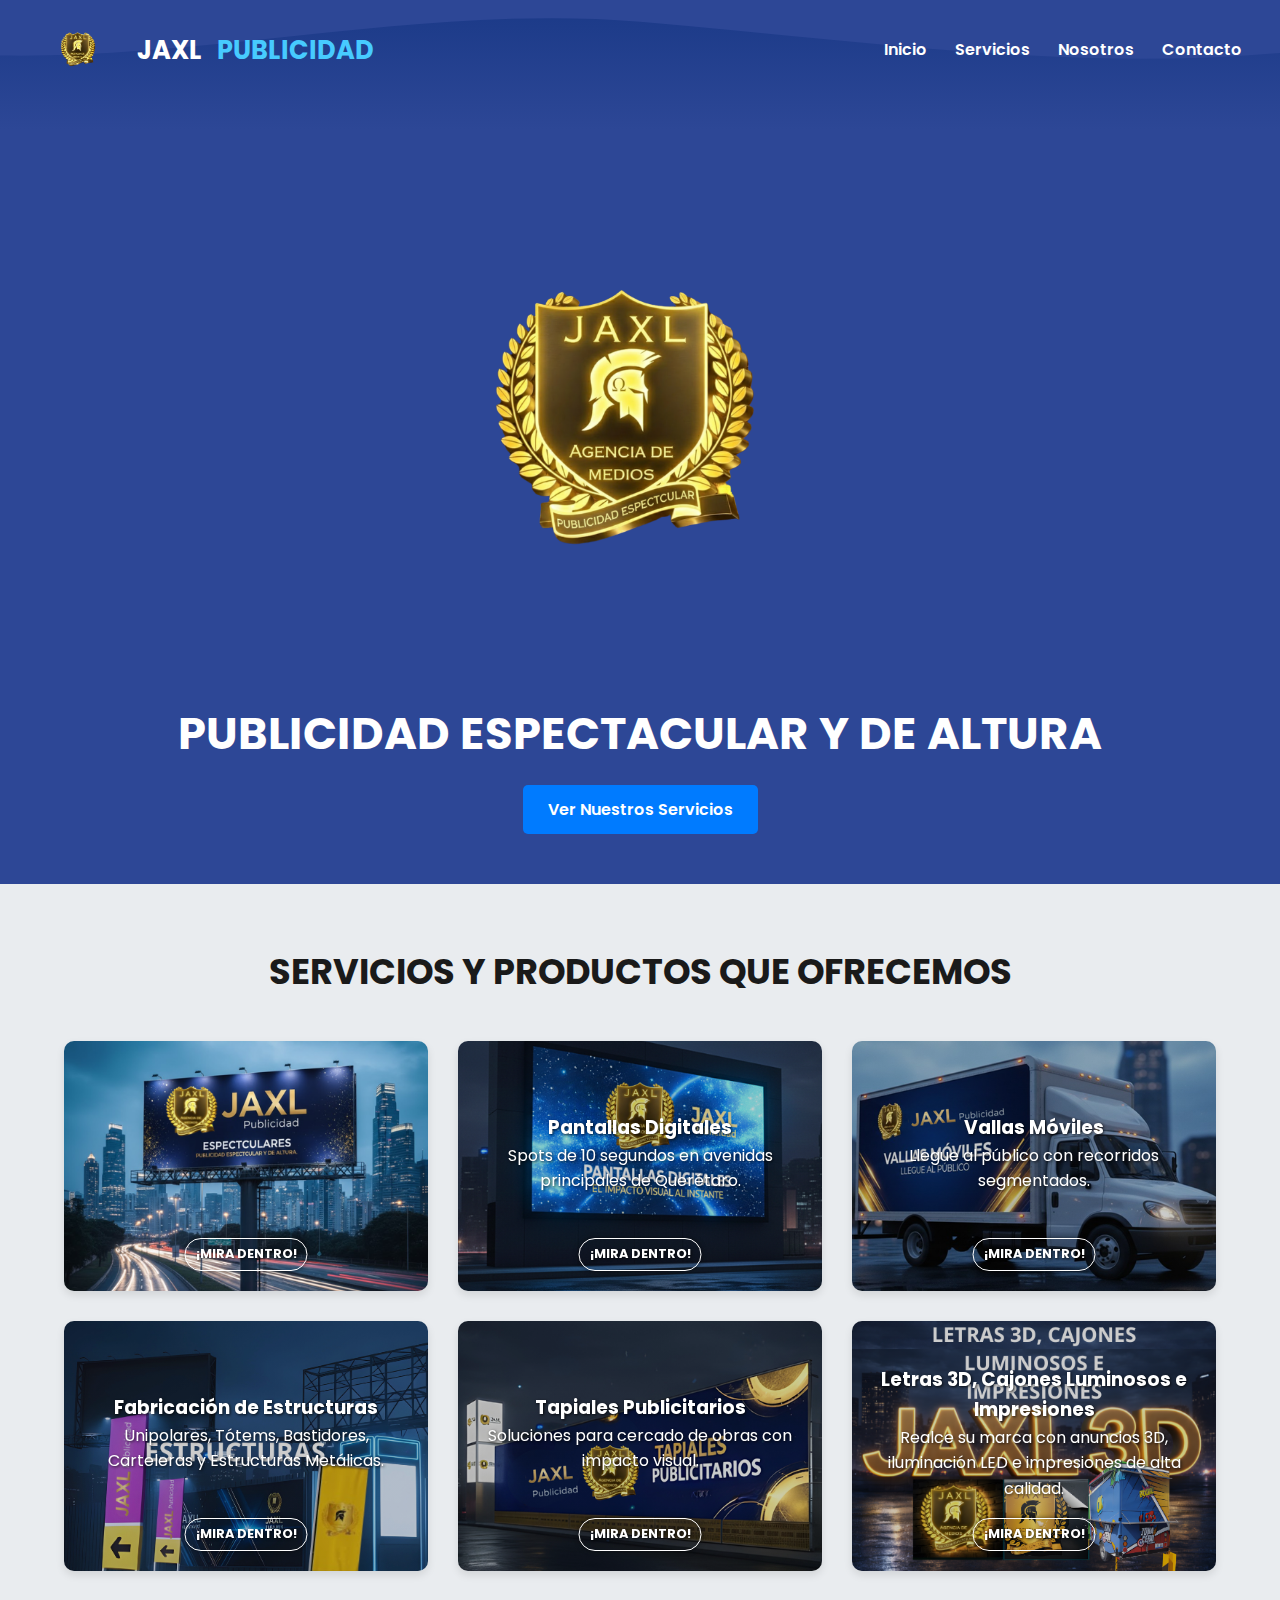
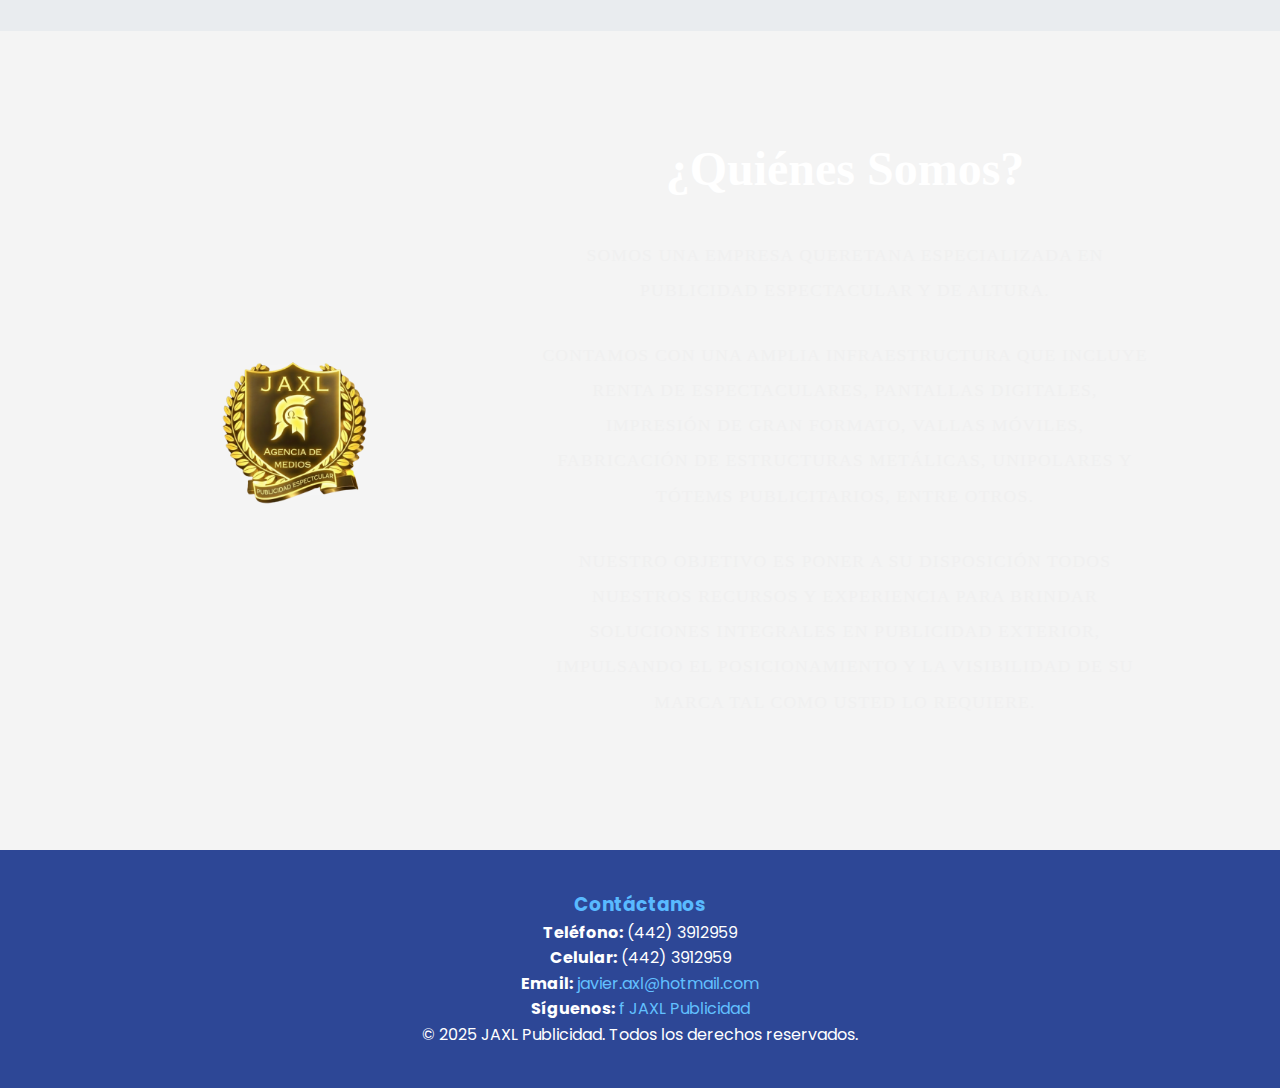
<file: index.html>
<!DOCTYPE html>
<html lang="es">
<head>
    <meta charset="UTF-8">
    <meta name="viewport" content="width=device-width, initial-scale=1.0">
    <title>JAXL Publicidad - Agencia de Medios y Publicidad Espectacular</title>
    <link href="https://fonts.googleapis.com/css2?family=Poppins:wght@300;600;700&display=swap" rel="stylesheet">
    <style>
        
        * {
            box-sizing: border-box;
            margin: 0;
            padding: 0;
        }

        body {
            font-family: 'Poppins', sans-serif;
            line-height: 1.6;
            color: #333;
            background-color: #f4f4f4; 
        }

        a {
            text-decoration: none;
            color: #62c0ff;
            text-align: center;
        }

        section {
            padding: 60px 5%;
            text-align: center;
        }

        h2 {
            margin-bottom: 40px;
            font-size: 2.2em;
            color: #1a1a1a;
        }

        .hero {
            background-color: #2D4796;  
            color: white;
            padding: 30px 5% 50px;
            display: flex;
            flex-direction: column;
            justify-content: center;
            align-items: center;
        }

        .hero h1 {
            font-size: 2.8em;
            margin: 0 0 15px;
        }

        .btn-principal {
            background-color: #007bff;
            color: white;
            padding: 12px 25px;
            border-radius: 5px;
            transition: background-color 0.3s;
            font-weight: 600;
        }

        /* SERVICIOS */
        #servicios {
            background-color: #e9ecef;
        }

        .servicios-grid {
            display: grid;
            grid-template-columns: repeat(auto-fit, minmax(280px, 1fr));
            gap: 30px;
            max-width: 1200px;
            margin: 0 auto;
        }

        .servicio-card {
            height: 250px;
            perspective: 1000px;
            cursor: pointer;
            background: transparent;
            display: block;
        }

        .card-front, .card-back {
            position: absolute;
            width: 100%;
            height: 100%;
            backface-visibility: hidden;
            transition: transform 0.6s;
            border-radius: 10px;
            padding: 25px;
            /* Padding inferior extra para que el texto no choque con el botón */
            padding-bottom: 50px; 
            display: flex;
            flex-direction: column;
            justify-content: center;
            align-items: center;
            text-align: center;
            box-shadow: 0 4px 8px rgba(0, 0, 0, 0.1);
        }

        .card-front {
            background-color: #fff;
            color: #333;
            transform: rotateY(0deg);
            background-position: center;
            background-size: cover;
        }

        /* --- INICIO DE PERSONALIZACIÓN DE TARJETAS --- */

        #card-espectaculares, 
        #card-pantallas, 
        #card-vallas, 
        #card-estructuras, 
        #card-tapiales, 
        #card-letras3d {
            color: white;
            text-shadow: 1px 1px 3px rgba(0,0,0,0.8);
        }

        /* Estilos para el botón "MIRA DENTRO" en todas las tarjetas con fondo */
        #card-espectaculares .tip-didactico,
        #card-pantallas .tip-didactico,
        #card-vallas .tip-didactico,
        #card-estructuras .tip-didactico,
        #card-tapiales .tip-didactico,
        #card-letras3d .tip-didactico {
            color: white;
            border-color: white;
            box-shadow: 0 0 5px rgba(0,0,0,0.5);
        }

        /* 1. Anuncios Espectaculares */
        #card-espectaculares {
            background-image: url('epectacular_tarjeta.png');
        }

        /* 2. Pantallas Digitales */
        #card-pantallas {
            background-image: linear-gradient(rgba(0,0,0,0.2), rgba(0,0,0,0.2)), url('pantalla_D_Tarjeta.png');
        }

        /* 3. Vallas Móviles */
        #card-vallas {
            background-image: linear-gradient(rgba(0,0,0,0.2), rgba(0,0,0,0.2)), url('vallas_M_Tarjeta.png');
        }

        /* 4. Fabricación de Estructuras */
        #card-estructuras {
            background-image: linear-gradient(rgba(0,0,0,0.2), rgba(0,0,0,0.2)), url('fabri_Estr_Trajeta.png');
        }

        /* 5. Tapiales Publicitarios */
        #card-tapiales {
            background-image: linear-gradient(rgba(0,0,0,0.2), rgba(0,0,0,0.2)), url('tapi_Tarjeta.png');
        }

        /* 6. Letras 3D */
        #card-letras3d {
            background-image: linear-gradient(rgba(0,0,0,0.2), rgba(0,0,0,0.2)), url('3D_Tarjeta.png');
        }

        /* FIN DE TARJETAS*/


        .card-back {
            background-color: #007bff;
            color: white;
            transform: rotateY(180deg); 
            padding-bottom: 25px; 
        }

        .servicio-card:hover .card-front {
            transform: rotateY(-180deg);
        }

        .servicio-card:hover .card-back {
            transform: rotateY(0deg);
        }

        /* ESTILO MODIFICADO PARA BAJAR EL TEXTO */
        .tip-didactico {
            display: block;
            
            /* Posicionamiento absoluto para pegarlo abajo */
            position: absolute;
            bottom: 20px; /* Distancia desde abajo */
            left: 50%;
            transform: translateX(-50%); /* Centrado horizontal exacto */
            
            font-size: 0.8em;
            font-weight: 700;
            color: #007bff;
            border: 1px solid #007bff;
            padding: 5px 10px;
            border-radius: 20px;
            white-space: nowrap; /* Evita que el texto se parta en dos líneas */
        }

        /* NAVEGACIÓN */
        .menu-wave {
            position: sticky;
            top: 0;
            z-index: 100;
            height: 130px;
            background: 
                url("data:image/svg+xml;utf8,<svg xmlns='http://www.w3.org/2000/svg' viewBox='0 0 1440 120'><path fill='%232d4796' d='M0,40 C240,80 480,0 720,20 960,40 1200,80 1440,30 L1440,0 L0,0 Z'/></svg>") no-repeat bottom,
                linear-gradient(180deg, #1a3987, #2D4796);
            background-size: cover;
        }

        .menu-content {
            height: 100px;
            padding: 0 3%;
            display: flex;
            align-items: center;
            justify-content: space-between;
        }

        .logo {
            font-size: 1.6em;
            font-weight: 700;
            color: white;
            display: flex;
            align-items: center;
            gap: 15px;
        }

        .logo img {
            height: 70px;
            width: auto;
        }

        .logo span { color: #47cbff; }

        nav ul {
            list-style: none;
            display: flex;
        }

        nav ul li { margin-left: 28px; }

        nav ul li a {
            color: white;
            font-weight: 600;
        }

        /* NOSOTROS */
        #nosotros {
            min-height: 600px;
            padding: 100px 10%;
            background: linear-gradient(rgba(45, 71, 150, 0.50), rgba(0, 0, 0, 0.50)),
                        url('MINIATURAS.png') no-repeat center center;
            background-size: cover;
            background-attachment: fixed;
            display: flex;
            flex-direction: row;
            align-items: center;
            justify-content: center;
            gap: 60px;
            color: white;
        }

        .nosotros-logo img {
            width: 350px;
            height: auto;
            filter: drop-shadow(0 0 15px rgba(255,255,255,0.2));
        }

        .about-text {
            max-width: 750px;
            text-align: center;
        }

        .about-text h2 {
            color: #ffffff;
            font-size: 3rem;
            margin-bottom: 30px;
            font-family: 'Playfair Display', serif;
            text-transform: none;
        }

        .about-text p {
            font-family: 'Playfair Display', serif;
            font-size: 1.1rem;
            line-height: 2;
            letter-spacing: 1.2px;
            text-transform: uppercase;
            color: #f0f0f0;
            margin-bottom: 30px;
        }

        footer {
            background-color: #2D4796;
            color: white;
            padding: 40px 5%;
            text-align: center;
        }
        .hero-logo {
            width: 630px;
            max-width: 90%;
            height: auto;
            margin-bottom: 10px;
        }


        .contacto-info h3 { color: #59baff; }

        /* MÓVIL */
        .menu-toggle { display: none; }

        @media (max-width: 768px) {
            .menu-icon {
                display: flex;
                flex-direction: column;
                cursor: pointer;
                gap: 5px;
            }

            .menu-icon span {
                width: 30px;
                height: 3px;
                background-color: white;
                border-radius: 2px;
            }

            nav ul {
                position: absolute;
                top: 100%;
                left: 0;
                width: 100%;
                background-color: #2D4796;
                flex-direction: column;
                max-height: 0;
                overflow: hidden;
                transition: max-height 0.4s ease;
            }

            nav ul li {
                border-bottom: 1px solid rgba(255,255,255,0.1);
                margin: 0;
            }

            nav ul li a { padding: 20px; display: block; }

            .menu-toggle:checked ~ nav ul { max-height: 400px; }

            .hero h1 { font-size: 1.8em; }
            h2 { font-size: 1.6em; }

            .logo { font-size: 1.2em; }
            .logo img { height: 45px; }

            #nosotros {
                flex-direction: column;
                text-align: center;
            }
            .nosotros-logo img { width: 220px; margin-bottom: 20px; }
            .servicios-grid { grid-template-columns: 1fr; }
        }
    </style>
</head>
<body>

    <header class="menu-wave">
        <div class="menu-content">
            <div class="logo">
                <img src="jaxl.png" alt="Logo"> 
                JAXL <span>PUBLICIDAD</span>
            </div>
            
            <input type="checkbox" id="menu-toggle" class="menu-toggle">
            <label for="menu-toggle" class="menu-icon">
                <span></span>
                <span></span>
                <span></span>
            </label>

            <nav>
                <ul>
                    <li><a href="#inicio">Inicio</a></li>
                    <li><a href="#servicios">Servicios</a></li>
                    <li><a href="#nosotros">Nosotros</a></li>
                    <li><a href="#contacto">Contacto</a></li>
                </ul>
            </nav>
        </div>
    </header>

    <section id="inicio" class="hero">
        <img src="jaxl.png" alt="JAXL Logo" class="hero-logo">
        <h1>PUBLICIDAD ESPECTACULAR Y DE ALTURA</h1>
        <a href="#servicios" class="btn-principal">Ver Nuestros Servicios</a>
    </section>

    <section id="servicios">
        <h2>SERVICIOS Y PRODUCTOS QUE OFRECEMOS</h2>
        <div class="servicios-grid">
            
            <a href="anuncios_espectaculares.html" class="servicio-card">
                <div class="card-front" id="card-espectaculares">
                    
                    <span class="tip-didactico">¡MIRA DENTRO!</span>
                </div>
                <div class="card-back">
                    <p>Ofrecemos renta, impresión e instalación de espectaculares. Contamos con infraestructura para fabricación.</p>
                </div>
            </a>

            <a href="pantallas_digitales.html" class="servicio-card">
                <div class="card-front" id="card-pantallas">
                    <h3>Pantallas Digitales</h3>
                    <p>Spots de 10 segundos en avenidas principales de Querétaro.</p>
                    <span class="tip-didactico">¡MIRA DENTRO!</span>
                </div>
                <div class="card-back">
                    <p>Garantizamos exhibición de calidad en ubicaciones estratégicas.</p>
                </div>
            </a>

            <a href="vallas_moviles.html" class="servicio-card">
                <div class="card-front" id="card-vallas">
                    <h3>Vallas Móviles</h3>
                    <p>Llegue al público con recorridos segmentados.</p>
                    <span class="tip-didactico">¡MIRA DENTRO!</span>
                </div>
                <div class="card-back">
                    <p>Disponibles para renta y fabricación (6 a 8 horas diarias).</p>
                </div>
            </a>

            <a href="fabricacion_estructuras.html" class="servicio-card">
                <div class="card-front" id="card-estructuras">
                    <h3>Fabricación de Estructuras</h3>
                    <p>Unipolares, Tótems, Bastidores, Carteleras y Estructuras Metálicas.</p>
                    <span class="tip-didactico">¡MIRA DENTRO!</span>
                </div>
                <div class="card-back">
                    <p>Especializados en la fabricación de estructuras para publicidad, incluyendo bastidores y rebases 3D para anuncios.</p>
                </div>
            </a>

            <a href="tapiales.html" class="servicio-card">
                <div class="card-front" id="card-tapiales">
                    <h3>Tapiales Publicitarios</h3>
                    <p>Soluciones para cercado de obras con impacto visual.</p>
                    <span class="tip-didactico">¡MIRA DENTRO!</span>
                </div>
                <div class="card-back">
                    <p>Ofrecemos fabricación, impresión, instalación y mantenimiento de tapiales para proyectos de construcción y eventos.</p>
                </div>
            </a>

            <a href="3d_luminosos_impresiones.html" class="servicio-card">
                <div class="card-front" id="card-letras3d">
                    <h3>Letras 3D, Cajones Luminosos e Impresiones</h3>
                    <p>Realce su marca con anuncios 3D, iluminación LED e impresiones de alta calidad.</p>
                    <span class="tip-didactico">¡MIRA DENTRO!</span>
                </div>
                <div class="card-back">
                    <p>Fabricamos letras 3D en diversos materiales, cajas de luz y ofrecemos servicios de impresión en gran formato para interiores y exteriores.</p>
                </div>
            </a>
                    
        </div>
    </section>

    <section id="nosotros">
        <div class="nosotros-logo">
            <img src="jaxl.png" alt="JAXL Publicidad Logo">
        </div>
        <div class="about-text">
            <h2>¿Quiénes Somos?</h2>
            <p> SOMOS UNA EMPRESA QUERETANA ESPECIALIZADA EN PUBLICIDAD ESPECTACULAR Y DE ALTURA.</p>

            <p> CONTAMOS CON UNA AMPLIA INFRAESTRUCTURA QUE INCLUYE RENTA DE ESPECTACULARES, PANTALLAS DIGITALES, IMPRESIÓN DE GRAN FORMATO, VALLAS MÓVILES, FABRICACIÓN DE ESTRUCTURAS METÁLICAS, UNIPOLARES Y TÓTEMS PUBLICITARIOS, ENTRE OTROS.</p>
                
            <p> NUESTRO OBJETIVO ES PONER A SU DISPOSICIÓN TODOS NUESTROS RECURSOS Y EXPERIENCIA PARA BRINDAR SOLUCIONES INTEGRALES EN PUBLICIDAD EXTERIOR, IMPULSANDO EL POSICIONAMIENTO Y LA VISIBILIDAD DE SU MARCA TAL COMO USTED LO REQUIERE.</p>
        </div>
    </section>

    <footer id="contacto">
        <div class="contacto-info">
            <h3>Contáctanos</h3>
            <p><strong>Teléfono:</strong> (442) 3912959</p>
            <p><strong>Celular:</strong> (442) 3912959</p>
            <p><strong>Email:</strong> <a href="mailto:javier.axl@hotmail.com">javier.axl@hotmail.com</a></p>
            <p><strong>Síguenos:</strong> <a href="https://www.facebook.com/JAXLPublicidad" target="_blank">f JAXL Publicidad</a></p>
        </div>
        <p class="copyright">&copy; 2025 JAXL Publicidad. Todos los derechos reservados.</p>
    </footer>

</body>
</html>
</file>
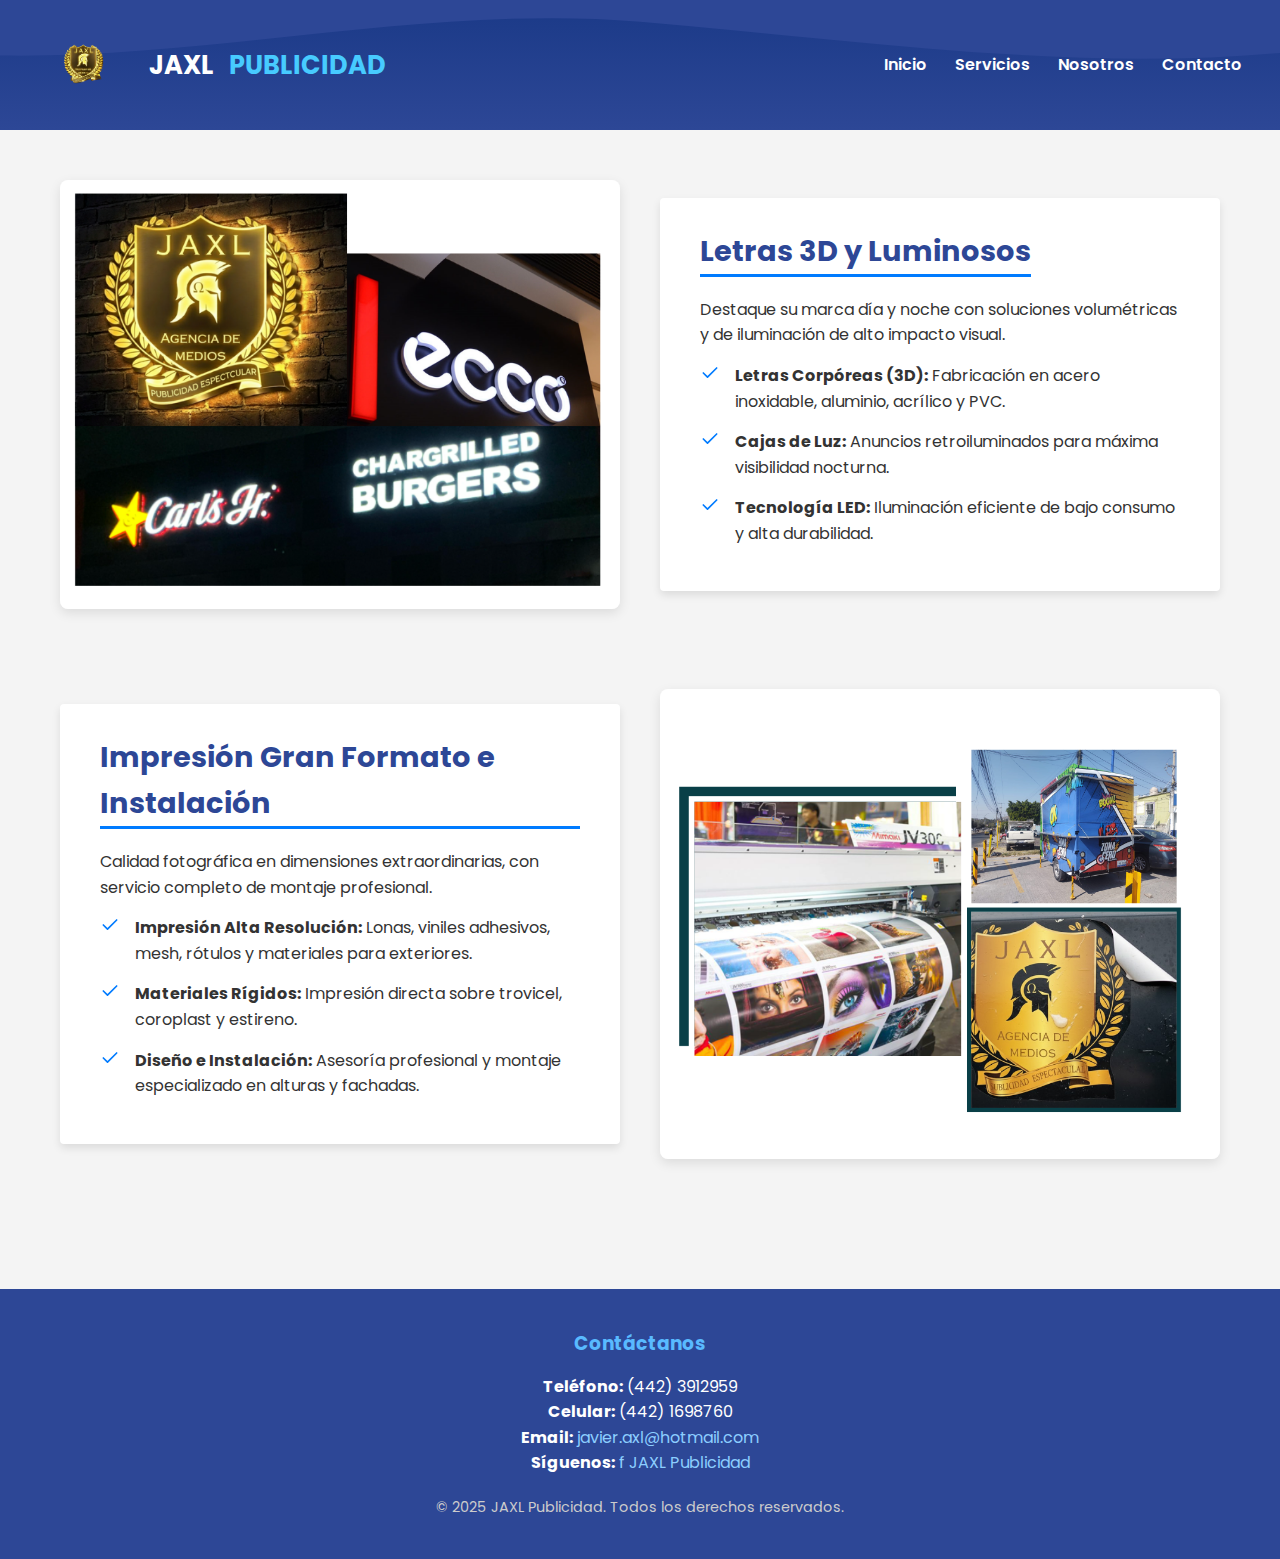
<file: 3d_luminosos_impresiones.html>
<!DOCTYPE html>
<html lang="es">
<head>
    <meta charset="UTF-8">
    <meta name="viewport" content="width=device-width, initial-scale=1.0">
    <title>JAXL Publicidad - Letras 3D, Luminosos e Impresiones</title>
    <link href="https://fonts.googleapis.com/css2?family=Poppins:wght@300;600;700;800&display=swap" rel="stylesheet">
    
    <style>
        
        * {
            box-sizing: border-box;
            margin: 0;
            padding: 0;
        }

        body {
            font-family: 'Poppins', sans-serif;
            line-height: 1.6;
            color: #333;
            background-color: #f4f4f4; 
        }

        a {
            text-decoration: none;
            color: #007bff;
        }

        /* NAVEGACIÓN  */
        .menu-wave {
            position: sticky;
            top: 0;
            z-index: 1000;
            height: 130px;
            background: 
                url("data:image/svg+xml;utf8,<svg xmlns='http://www.w3.org/2000/svg' viewBox='0 0 1440 120'><path fill='%232d4796' d='M0,40 C240,80 480,0 720,20 960,40 1200,80 1440,30 L1440,0 L0,0 Z'/></svg>") no-repeat bottom,
                linear-gradient(180deg, #1a3987, #2D4796);
            background-size: cover;
        }

        .menu-content {
            height: 130px;
            padding: 0 3%;
            display: flex;
            align-items: center;
            justify-content: space-between;
            max-width: 1400px; 
            margin: 0 auto;
        }

        /* Logo + Texto en el Menú */
        .logo {
            font-size: 1.6em;
            font-weight: 700;
            color: white;
            display: flex;
            align-items: center;
            gap: 15px;
        }

        .logo img {
            height: 80px; 
            width: auto;
        }

        .logo span { color: #47cbff; }

        /* Lógica de Menú Móvil */
        .menu-toggle { display: none; }
        
        .menu-icon {
            display: none;
            flex-direction: column;
            cursor: pointer;
            gap: 5px;
        }

        .menu-icon span {
            width: 30px;
            height: 3px;
            background-color: white;
            border-radius: 2px;
        }

        nav ul {
            list-style: none;
            display: flex;
        }

        nav ul li { margin-left: 28px; }

        nav ul li a {
            color: white;
            font-weight: 600;
            transition: color 0.3s;
        }

        nav ul li a:hover {
            color: #47cbff;
        }

        /*  CONTENIDO PRINCIPAL  */
        .contenido-pagina-fiel {
            background-color: #f4f4f4;
            padding-top: 50px;
            padding-bottom: 50px;
        }

        .contenedor-dos-columnas {
            max-width: 1200px;
            margin: 0 auto 80px auto; 
            display: grid;
            grid-template-columns: 1fr 1fr;
            gap: 40px;
            align-items: center; 
            text-align: left;
            padding: 0 20px;
        }

        .columna-imagen img {
            width: 100%;
            height: auto;
            border-radius: 8px;
            box-shadow: 0 4px 12px rgba(0, 0, 0, 0.1);
            display: block;
        }

        .card-fiel-imagen {
            text-align: left;
            padding: 30px 40px;
            background-color: #ffffff;
            border-radius: 4px;
            box-shadow: 0 4px 8px rgba(0, 0, 0, 0.1);
        }

        .card-fiel-imagen h3 {
            color: #2D4796;
            font-size: 1.8em;
            margin-bottom: 20px;
            border-bottom: 3px solid #007bff;
            display: inline-block;
        }

        .lista-servicios-fiel {
            list-style-type: none;
            padding-left: 0;
            margin-top: 15px;
        }

        .lista-servicios-fiel li {
            display: flex;
            align-items: flex-start;
            margin-bottom: 15px;
        }

        .lista-servicios-fiel li::before {
            content: url("data:image/svg+xml,%3Csvg xmlns='http://www.w3.org/2000/svg' width='20' height='20' viewBox='0 0 24 24' fill='none' stroke='%23007bff' stroke-width='2' stroke-linecap='round' stroke-linejoin='round'%3E%3Cpolyline points='20 6 9 17 4 12'%3E%3C/polyline%3E%3C/svg%3E");
            margin-right: 15px;
            flex-shrink: 0;
        }
        
        /*  PIE DE PÁGINA */
        footer {
            background-color: #2D4796;
            color: white;
            padding: 40px 5%;
            text-align: center;
        }

        .contacto-info h3 { color: #59baff; margin-bottom: 15px; }
        .contacto-info p a { color: #8cceff; }
        .copyright { font-size: 0.9em; color: #ccc; margin-top: 20px; }
        
        
        @media (max-width: 768px) {
            .menu-icon { display: flex; }
            
            nav ul {
                position: absolute;
                top: 100%;
                left: 0;
                width: 100%;
                background-color: #2D4796;
                flex-direction: column;
                max-height: 0;
                overflow: hidden;
                transition: max-height 0.4s ease;
                text-align: center;
            }

            nav ul li {
                margin: 0;
                border-bottom: 1px solid rgba(255,255,255,0.1);
            }

            nav ul li a { padding: 20px; display: block; }

            .menu-toggle:checked ~ nav ul { max-height: 400px; }

            .logo { font-size: 1.2em; }
            .logo img { height: 45px; }

            .contenedor-dos-columnas {
                grid-template-columns: 1fr;
                gap: 20px;
                padding: 0 10px;
            }

            .columna-texto { order: 1; }
            .columna-imagen { order: 2; }
        }
    </style>
</head>
<body>

    <header class="menu-wave">
        <div class="menu-content">
            <div class="logo">
                <img src="jaxl.png" alt="Logo"> 
                JAXL <span>PUBLICIDAD</span>
            </div>
            
            <input type="checkbox" id="menu-toggle" class="menu-toggle">
            <label for="menu-toggle" class="menu-icon">
                <span></span>
                <span></span>
                <span></span>
            </label>

            <nav>
                <ul>
                    <li><a href="index.html">Inicio</a></li>
                    <li><a href="index.html#servicios">Servicios</a></li>
                    <li><a href="index.html#nosotros">Nosotros</a></li>
                    <li><a href="index.html#contacto">Contacto</a></li>
                </ul>
            </nav>
        </div>
    </header>

    <section class="contenido-pagina-fiel">
        
        <div class="contenedor-dos-columnas">
            <div class="columna-imagen">
                <img src="3d.png" alt="Letras 3D y Luminosos JAXL">
            </div>
            <div class="columna-texto">
                <div class="card-fiel-imagen">
                    <h3>Letras 3D y Luminosos</h3>
                    <p>Destaque su marca día y noche con soluciones volumétricas y de iluminación de alto impacto visual.</p>
                    <ul class="lista-servicios-fiel">
                        <li><p><strong>Letras Corpóreas (3D):</strong> Fabricación en acero inoxidable, aluminio, acrílico y PVC.</p></li>
                        <li><p><strong>Cajas de Luz:</strong> Anuncios retroiluminados para máxima visibilidad nocturna.</p></li>
                        <li><p><strong>Tecnología LED:</strong> Iluminación eficiente de bajo consumo y alta durabilidad.</p></li>
                    </ul>
                </div>
            </div>
        </div>

        <div class="contenedor-dos-columnas">
            <div class="columna-texto">
                <div class="card-fiel-imagen">
                    <h3>Impresión Gran Formato e Instalación</h3>
                    <p>Calidad fotográfica en dimensiones extraordinarias, con servicio completo de montaje profesional.</p>
                    <ul class="lista-servicios-fiel">
                        <li><p><strong>Impresión Alta Resolución:</strong> Lonas, viniles adhesivos, mesh, rótulos y materiales para exteriores.</p></li>
                        <li><p><strong>Materiales Rígidos:</strong> Impresión directa sobre trovicel, coroplast y estireno.</p></li>
                        <li><p><strong>Diseño e Instalación:</strong> Asesoría profesional y montaje especializado en alturas y fachadas.</p></li>
                    </ul>
                </div>
            </div>
            <div class="columna-imagen">
                <img src="impresion.png" alt="Impresión Gran Formato e Instalación JAXL">
            </div>
        </div>

    </section>

    <footer>
        <div class="contacto-info">
            <h3>Contáctanos</h3>
            <p><strong>Teléfono:</strong> (442) 3912959</p>
            <p><strong>Celular:</strong> (442) 1698760</p>
            <p><strong>Email:</strong> <a href="mailto:javier.axl@hotmail.com">javier.axl@hotmail.com</a></p>
            <p><strong>Síguenos:</strong> <a href="https://www.facebook.com/JAXLPublicidad" target="_blank">f JAXL Publicidad</a></p>
        </div>
        <p class="copyright">&copy; 2025 JAXL Publicidad. Todos los derechos reservados.</p>
    </footer>

</body>
</html>
</file>
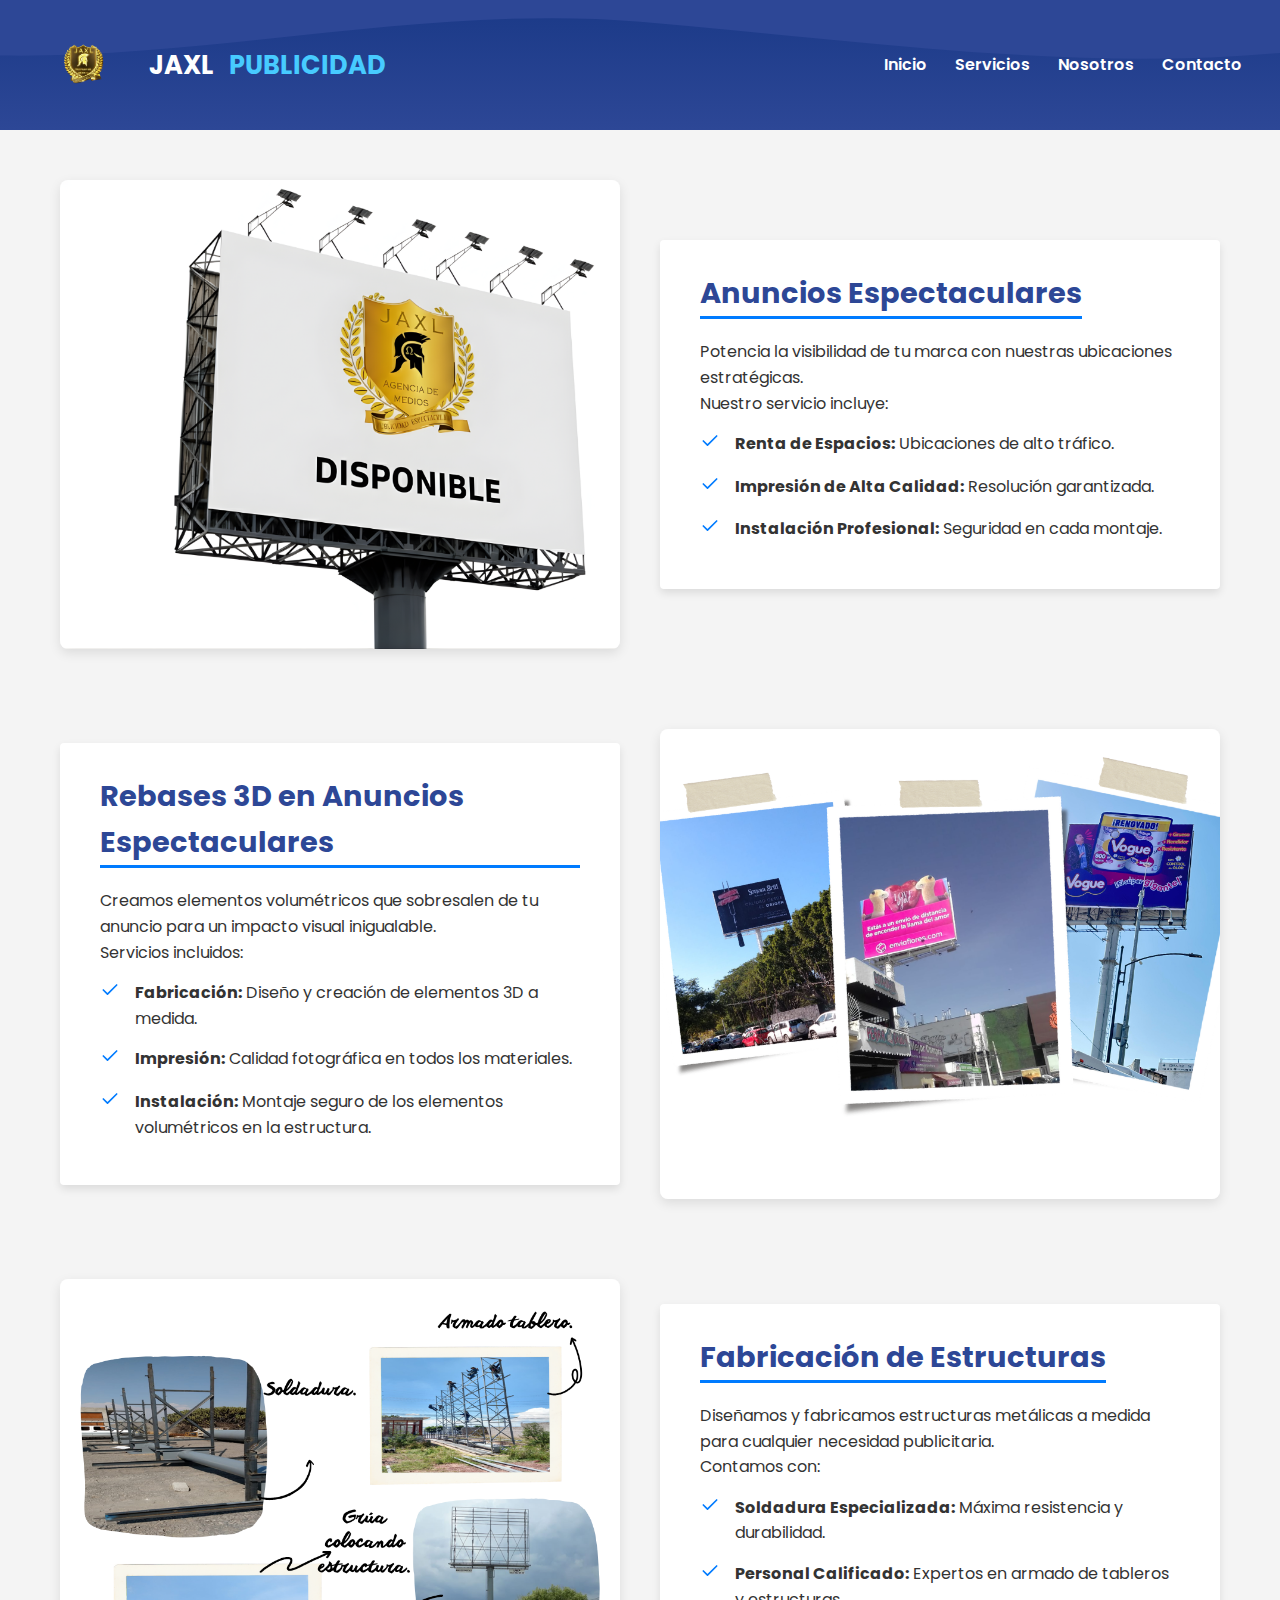
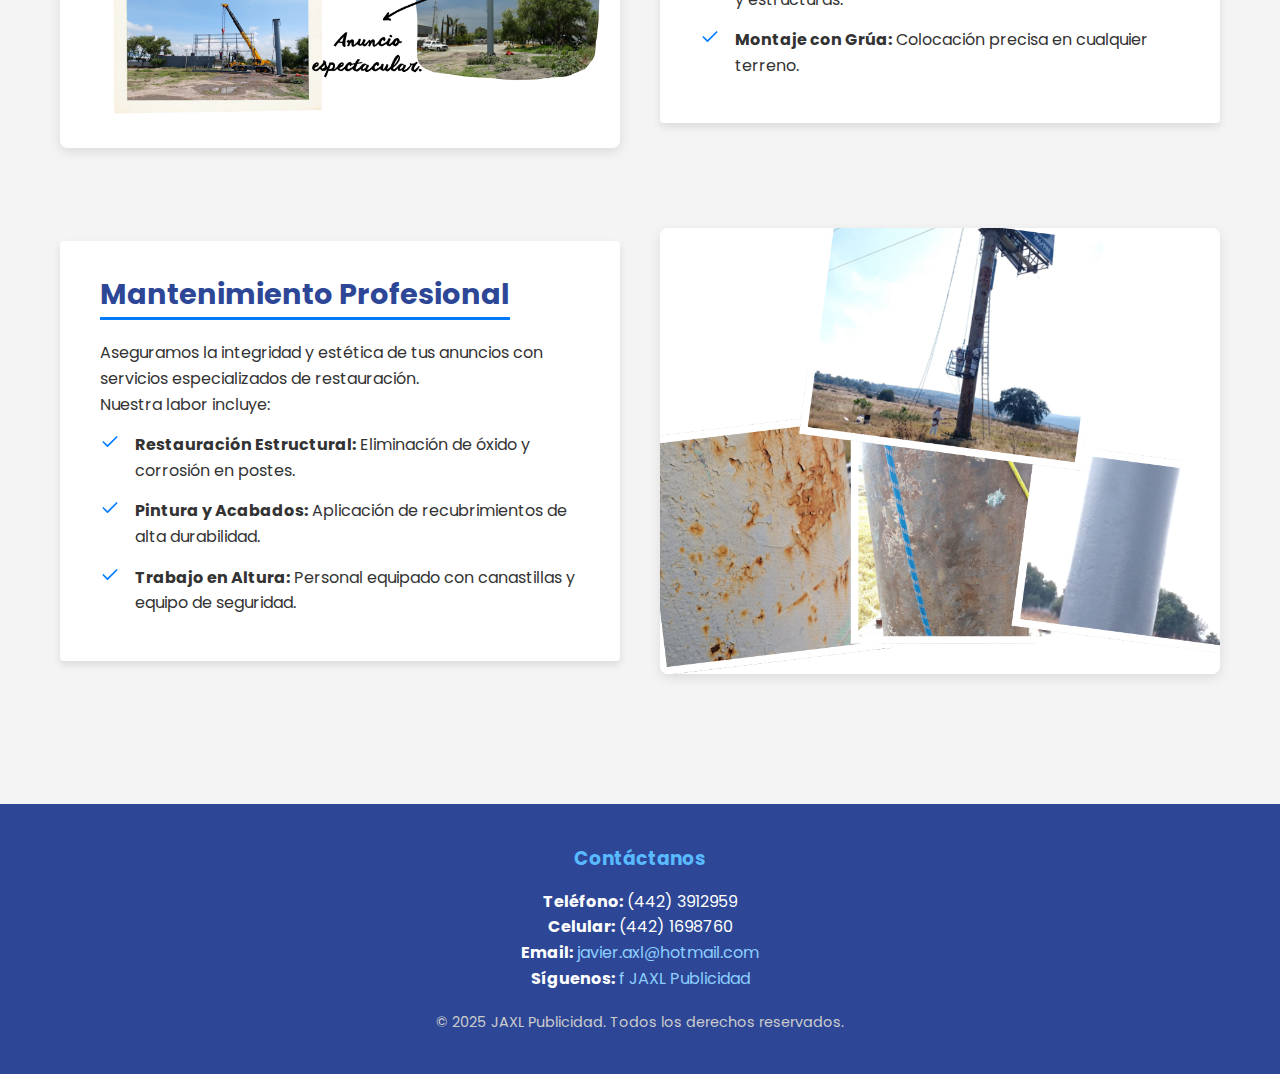
<file: anuncios_espectaculares.html>
<!DOCTYPE html>
<html lang="es">
<head>
    <meta charset="UTF-8">
    <meta name="viewport" content="width=device-width, initial-scale=1.0">
    <title>JAXL Publicidad - Anuncios Espectaculares</title>
    <link href="https://fonts.googleapis.com/css2?family=Poppins:wght@300;600;700;800&display=swap" rel="stylesheet">
    
    <style>
       
        * {
            box-sizing: border-box;
            margin: 0;
            padding: 0;
        }

        body {
            font-family: 'Poppins', sans-serif;
            line-height: 1.6;
            color: #333;
            background-color: #f4f4f4; 
        }

        a {
            text-decoration: none;
            color: #007bff;
        }

        /* NAVEGACIÓN (ESTILO WAVE + BURGER IDÉNTICO AL INDEX) */
        .menu-wave {
            position: sticky;
            top: 0;
            z-index: 1000;
            height: 130px;
            background: 
                url("data:image/svg+xml;utf8,<svg xmlns='http://www.w3.org/2000/svg' viewBox='0 0 1440 120'><path fill='%232d4796' d='M0,40 C240,80 480,0 720,20 960,40 1200,80 1440,30 L1440,0 L0,0 Z'/></svg>") no-repeat bottom,
                linear-gradient(180deg, #1a3987, #2D4796);
            background-size: cover;
        }

        .menu-content {
            height: 130px;
            padding: 0 3%;
            display: flex;
            align-items: center;
            justify-content: space-between;
        }

        /* Logo + Texto en el Menú */
        .logo {
            font-size: 1.6em;
            font-weight: 700;
            color: white;
            display: flex;
            align-items: center;
            gap: 15px;
        }

        .logo img {
            height: 80px; 
            width: auto;
        }

        .logo span { color: #47cbff; }

        /* Lógica de Menú Móvil */
        .menu-toggle { display: none; }
        
        .menu-icon {
            display: none;
            flex-direction: column;
            cursor: pointer;
            gap: 5px;
        }

        .menu-icon span {
            width: 30px;
            height: 3px;
            background-color: white;
            border-radius: 2px;
        }

        nav ul {
            list-style: none;
            display: flex;
        }

        nav ul li { margin-left: 28px; }

        nav ul li a {
            color: white;
            font-weight: 600;
            transition: color 0.3s;
        }

        /* CONTENIDO PRINCIPAL */
        .contenido-pagina-fiel {
            background-color: #f4f4f4;
            padding-top: 50px;
            padding-bottom: 50px;
        }

        .contenedor-dos-columnas {
            max-width: 1200px;
            margin: 0 auto 80px auto; 
            display: grid;
            grid-template-columns: 1fr 1fr;
            gap: 40px;
            align-items: center; 
            text-align: left;
            padding: 0 20px;
        }

        .columna-imagen img {
            width: 100%;
            height: auto;
            border-radius: 8px;
            box-shadow: 0 4px 12px rgba(0, 0, 0, 0.1);
            display: block;
        }

        .card-fiel-imagen {
            text-align: left;
            padding: 30px 40px;
            background-color: #ffffff;
            border-radius: 4px;
            box-shadow: 0 4px 8px rgba(0, 0, 0, 0.1);
        }

        .card-fiel-imagen h3 {
            color: #2D4796;
            font-size: 1.8em;
            margin-bottom: 20px;
            border-bottom: 3px solid #007bff;
            display: inline-block;
        }

        .lista-servicios-fiel {
            list-style-type: none;
            padding-left: 0;
            margin-top: 15px;
        }

        .lista-servicios-fiel li {
            display: flex;
            align-items: flex-start;
            margin-bottom: 15px;
        }

        .lista-servicios-fiel li::before {
            content: url("data:image/svg+xml,%3Csvg xmlns='http://www.w3.org/2000/svg' width='20' height='20' viewBox='0 0 24 24' fill='none' stroke='%23007bff' stroke-width='2' stroke-linecap='round' stroke-linejoin='round'%3E%3Cpolyline points='20 6 9 17 4 12'%3E%3C/polyline%3E%3C/svg%3E");
            margin-right: 15px;
            flex-shrink: 0;
        }
        
        /* PIE DE PÁGINA (MANTENIDO) */
        footer {
            background-color: #2D4796;
            color: white;
            padding: 40px 5%;
            text-align: center;
        }

        .contacto-info h3 { color: #59baff; margin-bottom: 15px; }
        .contacto-info p a { color: #8cceff; }
        .copyright { font-size: 0.9em; color: #ccc; margin-top: 20px; }
        
        
        @media (max-width: 768px) {
            .menu-icon { display: flex; }
            
            nav ul {
                position: absolute;
                top: 100%;
                left: 0;
                width: 100%;
                background-color: #2D4796;
                flex-direction: column;
                max-height: 0;
                overflow: hidden;
                transition: max-height 0.4s ease;
                text-align: center;
            }

            nav ul li {
                margin: 0;
                border-bottom: 1px solid rgba(255,255,255,0.1);
            }

            nav ul li a { padding: 20px; display: block; }

            .menu-toggle:checked ~ nav ul { max-height: 400px; }

            .logo { font-size: 1.2em; }
            .logo img { height: 45px; }

            .contenedor-dos-columnas {
                grid-template-columns: 1fr;
                gap: 20px;
                padding: 0 10px;
            }

            .columna-texto { order: 1; }
            .columna-imagen { order: 2; }
        }
    </style>
</head>
<body>

    <header class="menu-wave">
        <div class="menu-content">
            <div class="logo">
                <img src="jaxl.png" alt="Logo"> 
                JAXL <span>PUBLICIDAD</span>
            </div>
            
            <input type="checkbox" id="menu-toggle" class="menu-toggle">
            <label for="menu-toggle" class="menu-icon">
                <span></span>
                <span></span>
                <span></span>
            </label>

            <nav>
                <ul>
                    <li><a href="index.html#inicio">Inicio</a></li>
                    <li><a href="index.html#servicios">Servicios</a></li>
                    <li><a href="index.html#nosotros">Nosotros</a></li>
                    <li><a href="index.html#contacto">Contacto</a></li>
                </ul>
            </nav>
        </div>
    </header>

    <section id="detalles" class="contenido-pagina-fiel">
        
        <div class="contenedor-dos-columnas">
            <div class="columna-imagen">
                <img src="anuncio1.png" alt="Anuncio Espectacular JAXL">
            </div>
            <div class="columna-texto">
                <div class="card-fiel-imagen">
                    <h3>Anuncios Espectaculares</h3>
                    <p>Potencia la visibilidad de tu marca con nuestras ubicaciones estratégicas.</p>
                    <p>Nuestro servicio incluye:</p>
                    <ul class="lista-servicios-fiel">
                        <li><p><strong>Renta de Espacios:</strong> Ubicaciones de alto tráfico.</p></li>
                        <li><p><strong>Impresión de Alta Calidad:</strong> Resolución garantizada.</p></li>
                        <li><p><strong>Instalación Profesional:</strong> Seguridad en cada montaje.</p></li>
                    </ul>
                </div>
            </div>
        </div>

        <div class="contenedor-dos-columnas">
            <div class="columna-texto">
                <div class="card-fiel-imagen">
                    <h3>Rebases 3D en Anuncios Espectaculares</h3>
                    <p>Creamos elementos volumétricos que sobresalen de tu anuncio para un impacto visual inigualable.</p>
                    <p>Servicios incluidos:</p>
                    <ul class="lista-servicios-fiel">
                        <li><p><strong>Fabricación:</strong> Diseño y creación de elementos 3D a medida.</p></li>
                        <li><p><strong>Impresión:</strong> Calidad fotográfica en todos los materiales.</p></li>
                        <li><p><strong>Instalación:</strong> Montaje seguro de los elementos volumétricos en la estructura.</p></li>
                    </ul>
                </div>
            </div>
            <div class="columna-imagen">
                <img src="rebasesD3.png" alt="Ejemplos de Rebases 3D en Anuncios Espectaculares JAXL">
            </div>
        </div>

        <div class="contenedor-dos-columnas">
            <div class="columna-imagen">
                <img src="fabricacion_anuncions.png" alt="Fabricación de Estructuras JAXL">
            </div>
            <div class="columna-texto">
                <div class="card-fiel-imagen">
                    <h3>Fabricación de Estructuras</h3>
                    <p>Diseñamos y fabricamos estructuras metálicas a medida para cualquier necesidad publicitaria.</p>
                    <p>Contamos con:</p>
                    <ul class="lista-servicios-fiel">
                        <li><p><strong>Soldadura Especializada:</strong> Máxima resistencia y durabilidad.</p></li>
                        <li><p><strong>Personal Calificado:</strong> Expertos en armado de tableros y estructuras.</p></li>
                        <li><p><strong>Montaje con Grúa:</strong> Colocación precisa en cualquier terreno.</p></li>
                    </ul>
                </div>
            </div>
        </div>

        <div class="contenedor-dos-columnas">
            <div class="columna-texto">
                <div class="card-fiel-imagen">
                    <h3>Mantenimiento Profesional</h3>
                    <p>Aseguramos la integridad y estética de tus anuncios con servicios especializados de restauración.</p>
                    <p>Nuestra labor incluye:</p>
                    <ul class="lista-servicios-fiel">
                        <li><p><strong>Restauración Estructural:</strong> Eliminación de óxido y corrosión en postes.</p></li>
                        <li><p><strong>Pintura y Acabados:</strong> Aplicación de recubrimientos de alta durabilidad.</p></li>
                        <li><p><strong>Trabajo en Altura:</strong> Personal equipado con canastillas y equipo de seguridad.</p></li>
                    </ul>
                </div>
            </div>
            <div class="columna-imagen">
                <img src="mantinieminto_anuncios.png" alt="Mantenimiento de Anuncios Espectaculares JAXL">
            </div>
        </div>
        
    </section>

    <footer id="contacto">
        <div class="contacto-info">
            <h3>Contáctanos</h3>
            <p><strong>Teléfono:</strong> (442) 3912959</p>
            <p><strong>Celular:</strong> (442) 1698760</p>
            <p><strong>Email:</strong> <a href="mailto:javier.axl@hotmail.com">javier.axl@hotmail.com</a></p>
            <p><strong>Síguenos:</strong> <a href="https://www.facebook.com/JAXLPublicidad" target="_blank">f JAXL Publicidad</a></p>
        </div>
        <p class="copyright">&copy; 2025 JAXL Publicidad. Todos los derechos reservados.</p>
    </footer>

</body>
</html>
</file>
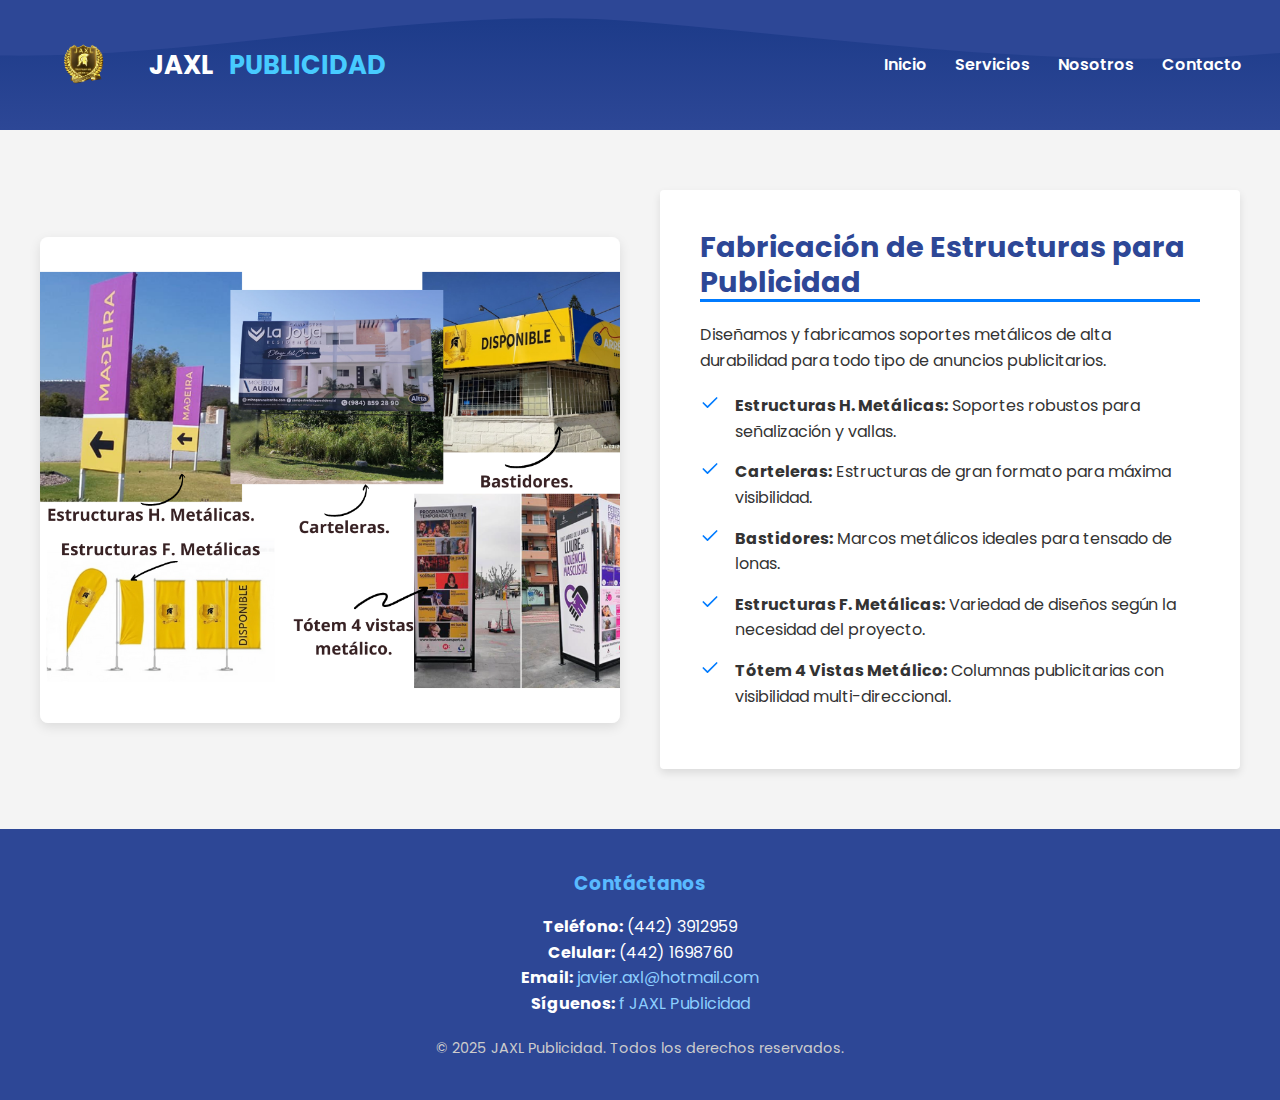
<file: fabricacion_estructuras.html>
<!DOCTYPE html>
<html lang="es">
<head>
    <meta charset="UTF-8">
    <meta name="viewport" content="width=device-width, initial-scale=1.0">
    <title>JAXL Publicidad - Fabricación de Estructuras</title>
    <link href="https://fonts.googleapis.com/css2?family=Poppins:wght@300;600;700;800&display=swap" rel="stylesheet">
    
    <style>
    
        * {
            box-sizing: border-box;
            margin: 0;
            padding: 0;
        }

        body {
            font-family: 'Poppins', sans-serif;
            line-height: 1.6;
            color: #333;
            background-color: #f4f4f4; 
        }

        a {
            text-decoration: none;
            color: #007bff;
        }


        /* NAVEGACIÓN */

        .menu-wave {
            position: sticky;
            top: 0;
            z-index: 1000;
            height: 130px;
            background: 
                url("data:image/svg+xml;utf8,<svg xmlns='http://www.w3.org/2000/svg' viewBox='0 0 1440 120'><path fill='%232d4796' d='M0,40 C240,80 480,0 720,20 960,40 1200,80 1440,30 L1440,0 L0,0 Z'/></svg>") no-repeat bottom,
                linear-gradient(180deg, #1a3987, #2D4796);
            background-size: cover;
        }

        .menu-content {
            height: 130px;
            padding: 0 3%;
            display: flex;
            align-items: center;
            justify-content: space-between;
        }

        /* Logo con imagen */
        .logo {
            font-size: 1.6em;
            font-weight: 700;
            color: white;
            display: flex;
            align-items: center;
            gap: 15px;
        }

        .logo img {
            height: 80px; 
            width: auto;
        }

        .logo span { color: #47cbff; }

        /* Lógica de Menú Móvil */
        .menu-toggle { display: none; }
        
        .menu-icon {
            display: none;
            flex-direction: column;
            cursor: pointer;
            gap: 5px;
        }

        .menu-icon span {
            width: 30px;
            height: 3px;
            background-color: white;
            border-radius: 2px;
        }

        nav ul {
            list-style: none;
            display: flex;
        }

        nav ul li { margin-left: 28px; }

        nav ul li a {
            color: white;
            font-weight: 600;
            transition: color 0.3s;
        }

        /* CONTENIDO PRINCIPAL */
        .contenido-pagina-fiel {
            padding: 60px 20px;
            background-color: #f4f4f4;
            min-height: calc(100vh - 130px - 200px);
        }

        .contenedor-dos-columnas {
            max-width: 1200px;
            margin: 0 auto;
            display: grid;
            grid-template-columns: 1fr 1fr;
            gap: 40px;
            align-items: center; 
        }

        .columna-izquierda img {
            width: 100%;
            height: auto;
            border-radius: 8px;
            box-shadow: 0 4px 12px rgba(0,0,0,0.1);
            display: block;
        }

        .card-fiel-imagen {
            background: #ffffff;
            padding: 40px;
            border-radius: 4px;
            box-shadow: 0 4px 8px rgba(0,0,0,0.1);
            text-align: left;
        }

        .card-fiel-imagen h3 {
            color: #2D4796;
            font-size: 1.8em;
            margin-bottom: 20px;
            border-bottom: 3px solid #007bff;
            display: inline-block;
            line-height: 1.2;
        }

        .lista-servicios-fiel {
            list-style: none;
            margin: 20px 0;
        }

        .lista-servicios-fiel li {
            display: flex;
            align-items: flex-start;
            margin-bottom: 15px;
        }

        .lista-servicios-fiel li::before {
            content: url("data:image/svg+xml,%3Csvg xmlns='http://www.w3.org/2000/svg' width='20' height='20' viewBox='0 0 24 24' fill='none' stroke='%23007bff' stroke-width='2' stroke-linecap='round' stroke-linejoin='round'%3E%3Cpolyline points='20 6 9 17 4 12'%3E%3C/polyline%3E%3C/svg%3E");
            margin-right: 15px;
            flex-shrink: 0;
        }

        footer {
            background-color: #2D4796;
            color: white;
            padding: 40px 5%;
            text-align: center;
        }

        .contacto-info h3 { color: #59baff; margin-bottom: 15px; }
        .contacto-info p a { color: #8cceff; }
        .copyright { font-size: 0.9em; color: #ccc; margin-top: 20px; }

        
        @media (max-width: 768px) {
            .menu-icon { display: flex; }
            
            nav ul {
                position: absolute;
                top: 100%;
                left: 0;
                width: 100%;
                background-color: #2D4796;
                flex-direction: column;
                max-height: 0;
                overflow: hidden;
                transition: max-height 0.4s ease;
                text-align: center;
            }

            nav ul li {
                margin: 0;
                border-bottom: 1px solid rgba(255,255,255,0.1);
            }

            nav ul li a { padding: 20px; display: block; }

            .menu-toggle:checked ~ nav ul { max-height: 400px; }

            .logo { font-size: 1.2em; }
            .logo img { height: 45px; }

            .contenedor-dos-columnas {
                grid-template-columns: 1fr;
                gap: 20px;
            }

            .columna-derecha { order: 1; }
            .columna-izquierda { order: 2; }
            .card-fiel-imagen { padding: 25px 20px; }
        }
    </style>
</head>
<body>

    <header class="menu-wave">
        <div class="menu-content">
            <div class="logo">
                <img src="jaxl.png" alt="Logo"> 
                JAXL <span>PUBLICIDAD</span>
            </div>
            
            <input type="checkbox" id="menu-toggle" class="menu-toggle">
            <label for="menu-toggle" class="menu-icon">
                <span></span>
                <span></span>
                <span></span>
            </label>

            <nav>
                <ul>
                    <li><a href="index.html#inicio">Inicio</a></li>
                    <li><a href="index.html#servicios">Servicios</a></li>
                    <li><a href="index.html#nosotros">Nosotros</a></li>
                    <li><a href="index.html#contacto">Contacto</a></li>
                </ul>
            </nav>
        </div>
    </header>

    <section class="contenido-pagina-fiel">
        <div class="contenedor-dos-columnas">
            
            <div class="columna-izquierda">
                <img src="estructuras_publicidad.png" alt="Fabricación de Estructuras Publicitarias JAXL">
            </div>
            
            <div class="columna-derecha">
                <div class="card-fiel-imagen">
                    <h3>Fabricación de Estructuras para Publicidad</h3>
                    <p>Diseñamos y fabricamos soportes metálicos de alta durabilidad para todo tipo de anuncios publicitarios.</p>
                    
                    <ul class="lista-servicios-fiel">
                        <li><p><strong>Estructuras H. Metálicas:</strong> Soportes robustos para señalización y vallas.</p></li>
                        <li><p><strong>Carteleras:</strong> Estructuras de gran formato para máxima visibilidad.</p></li>
                        <li><p><strong>Bastidores:</strong> Marcos metálicos ideales para tensado de lonas.</p></li>
                        <li><p><strong>Estructuras F. Metálicas:</strong> Variedad de diseños según la necesidad del proyecto.</p></li>
                        <li><p><strong>Tótem 4 Vistas Metálico:</strong> Columnas publicitarias con visibilidad multi-direccional.</p></li>
                    </ul>
                </div>
            </div>
            
        </div>
    </section>

    <footer id="contacto">
        <div class="contacto-info">
            <h3>Contáctanos</h3>
            <p><strong>Teléfono:</strong> (442) 3912959</p>
            <p><strong>Celular:</strong> (442) 1698760</p>
            <p><strong>Email:</strong> <a href="mailto:javier.axl@hotmail.com">javier.axl@hotmail.com</a></p>
            <p><strong>Síguenos:</strong> <a href="https://www.facebook.com/JAXLPublicidad" target="_blank">f JAXL Publicidad</a></p>
        </div>
        <p class="copyright">&copy; 2025 JAXL Publicidad. Todos los derechos reservados.</p>
    </footer>

</body>
</html>
</file>
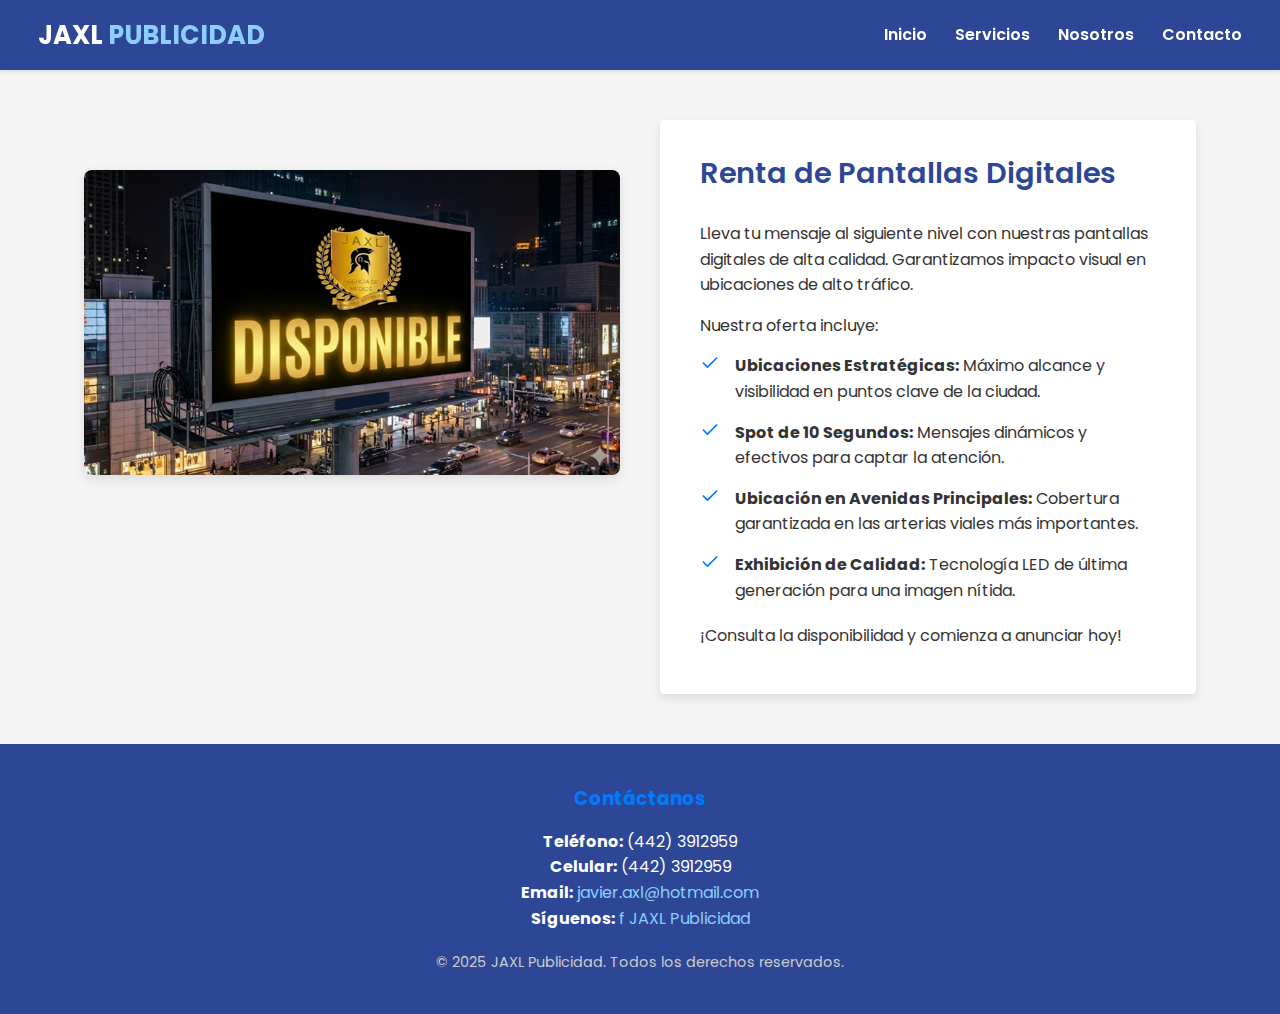
<file: pantallas_digitales.html>
<!DOCTYPE html>
<html lang="es">
<head>
	<meta charset="UTF-8">
	<meta name="viewport" content="width=device-width, initial-scale=1.0">
	<title>JAXL Publicidad - Renta de Pantallas Digitales</title>

	<style>
		/* ========================================= */
		/* ESTILOS GLOBALES Y BÁSICOS */
		/* ========================================= */
		* {
			box-sizing: border-box;
			margin: 0;
			padding: 0;
		}

		body {
			font-family: 'Poppins', sans-serif;
			line-height: 1.6;
			color: #333;
			background-color: #f4f4f4;
		}

		a {
			text-decoration: none;
			color: #007bff;
			text-align: center;
		}

		section {
			padding: 60px 5%;
			text-align: center;
		}

		/* --- NAVEGACIÓN (HEADER) --- */
		.menu-wave-fiel {
			position: sticky;
			top: 0;
			z-index: 100;
			height: 70px;
			background: #2D4796;
			box-shadow: 0 2px 4px rgba(0, 0, 0, 0.1);
		}

		.menu-content {
			height: 70px;
			padding: 0 3%;
			display: flex;
			align-items: center;
			justify-content: space-between;
		}

		.logo {
			font-size: 1.6em;
			font-weight: 700;
			color: white;
		}

		.logo span {
			color: #8cceff;
		}

		nav ul {
			list-style: none;
			display: flex;
		}

		nav ul li {
			margin-left: 28px;
		}

		nav ul li a {
			color: white;
			font-weight: 600;
			transition: color 0.3s;
		}

		/* --- CONTENIDO PRINCIPAL (TWO-COLUMNS LAYOUT) --- */

		.contenido-pagina-fiel {
			background-color: #f4f4f4;
			padding-top: 50px;
			padding-bottom: 50px;
			min-height: calc(100vh - 70px - 200px);
		}

		/* Contenedor de las dos columnas */
		.contenedor-dos-columnas {
			max-width: 1200px; /* Ancho máximo para el contenido centrado */
			margin: 0 auto;
			display: grid;
			grid-template-columns: 1fr 1fr; /* Dos columnas iguales */
			gap: 40px; /* Espacio entre columnas */
			align-items: start; /* Alinear arriba el contenido de las columnas */
			text-align: left;
			padding: 0 20px;
		}

		/* Columna de la Izquierda (Para la Imagen) */
		.columna-izquierda {
			padding-top: 50px; /* Un poco de padding para alinear con el texto */
		}

		.columna-izquierda img {
			max-width: 100%;
			height: auto;
			border-radius: 8px; /* Opcional: para un mejor look */
			box-shadow: 0 4px 12px rgba(0, 0, 0, 0.1);
		}

		.card-fiel-imagen {
			text-align: left;
			padding: 30px 40px;
			background-color: #ffffff;
			border-radius: 4px;
			box-shadow: 0 4px 8px rgba(0, 0, 0, 0.1);
		}

		.card-fiel-imagen h3 {
			color: #2D4796;
			margin-bottom: 25px;
			font-size: 1.8em;
			font-weight: 600;
			text-align: left;
		}

		.card-fiel-imagen p {
			margin-bottom: 15px;
		}

		.lista-servicios-fiel {
			list-style-type: none;
			padding-left: 0;
			margin-bottom: 20px;
		}

		.lista-servicios-fiel li {
			display: flex;
			align-items: flex-start;
			margin-bottom: 15px;
		}

		/* Icono SVG de palomita */
		.lista-servicios-fiel li::before {
			content: url("data:image/svg+xml,%3Csvg xmlns='http://www.w3.org/2000/svg' width='20' height='20' viewBox='0 0 24 24' fill='none' stroke='%23007bff' stroke-width='2' stroke-linecap='round' stroke-linejoin='round'%3E%3Cpolyline points='20 6 9 17 4 12'%3E%3C/polyline%3E%3C/svg%3E");
			margin-right: 15px;
			flex-shrink: 0;
		}

		.lista-servicios-fiel li p {
			margin: 0;
		}

		/* --- PIE DE PÁGINA (Footer) --- */
		footer {
			background-color: #2D4796;
			color: white;
			padding: 40px 5%;
			text-align: center;
		}

		.contacto-info {
			margin-bottom: 20px;
		}

		.contacto-info h3 {
			margin-bottom: 15px;
			color: #007bff;
		}

		.contacto-info p a {
			color: #8cceff;
		}

		.copyright {
			font-size: 0.9em;
			color: #ccc;
		}

		/* --- MEDIA QUERY para Móviles --- */
		@media (max-width: 768px) {
			.contenedor-dos-columnas {
				grid-template-columns: 1fr; /* Una sola columna en pantallas pequeñas */
			}
			.columna-izquierda {
				padding-top: 0; /* Eliminar padding extra en móviles */
				order: 2; /* Opcional: Mover la imagen debajo del texto en móviles */
			}
			.columna-derecha {
				order: 1; /* Mover el texto arriba en móviles */
			}
		}
	</style>
	<link href="https://fonts.googleapis.com/css2?family=Poppins:wght@300;600;700&display=swap" rel="stylesheet">
</head>
<body>

	<header class="menu-wave-fiel">
		<div class="menu-content">
			<div class="logo">JAXL <span>PUBLICIDAD</span></div>
			<nav>
				<ul>
					<li><a href="index.html#inicio">Inicio</a></li>
					<li><a href="index.html#servicios">Servicios</a></li>
					<li><a href="index.html#nosotros">Nosotros</a></li>
					<li><a href="index.html#contacto">Contacto</a></li>
				</ul>
			</nav>
		</div>
	</header>

	<section id="detalles" class="contenido-pagina-fiel">

		<div class="contenedor-dos-columnas">

			<div class="columna-izquierda">
				<img src="espec.png" alt="Imagen de una pantalla digital de publicidad exterior de JAXL Publicidad">
			</div>

			<div class="columna-derecha">
				<div class="card-fiel-imagen">

					<h3>Renta de Pantallas Digitales</h3>

					<p>Lleva tu mensaje al siguiente nivel con nuestras pantallas digitales de alta calidad. Garantizamos impacto visual en ubicaciones de alto tráfico.</p>

					<p>Nuestra oferta incluye:</p>

					<ul class="lista-servicios-fiel">
						<li>
							<p><strong>Ubicaciones Estratégicas:</strong> Máximo alcance y visibilidad en puntos clave de la ciudad.</p>
						</li>
						<li>
							<p><strong>Spot de 10 Segundos:</strong> Mensajes dinámicos y efectivos para captar la atención.</p>
						</li>
						<li>
							<p><strong>Ubicación en Avenidas Principales:</strong> Cobertura garantizada en las arterias viales más importantes.</p>
						</li>
						<li>
							<p><strong>Exhibición de Calidad:</strong> Tecnología LED de última generación para una imagen nítida.</p>
						</li>
					</ul>

					<p>¡Consulta la disponibilidad y comienza a anunciar hoy!</p>
				</div>
			</div>

		</div>

	</section>

	<footer id="contacto">
		<div class="contacto-info">
			<h3>Contáctanos</h3>
			<p><strong>Teléfono:</strong> (442) 3912959</p>
			<p><strong>Celular:</strong> (442) 3912959</p>
			<p><strong>Email:</strong> <a href="mailto:javier.axl@hotmail.com">javier.axl@hotmail.com</a></p>
			<p><strong>Síguenos:</strong> <a href="https://www.facebook.com/JAXLPublicidad" target="_blank">f JAXL Publicidad</a></p>
		</div>
		<p class="copyright">&copy; 2025 JAXL Publicidad. Todos los derechos reservados.</p>
	</footer>

</body>
</html>
</file>
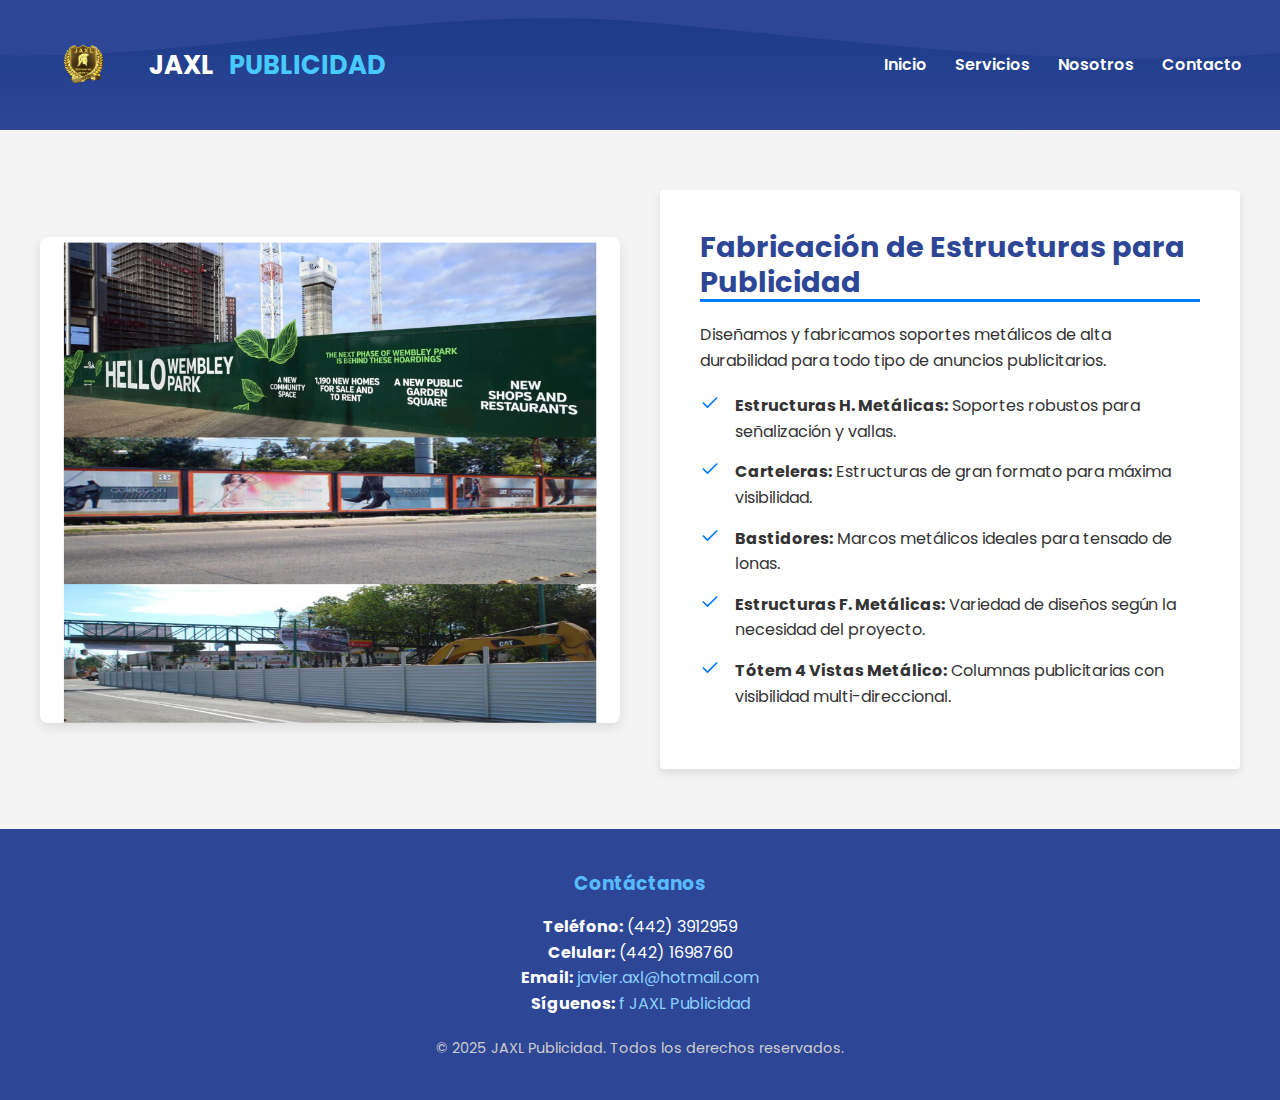
<file: tapiales.html>
<!DOCTYPE html>
<html lang="es">
<head>
    <meta charset="UTF-8">
    <meta name="viewport" content="width=device-width, initial-scale=1.0">
    <title>JAXL Publicidad - Fabricación de Estructuras</title>
    <link href="https://fonts.googleapis.com/css2?family=Poppins:wght@300;600;700;800&display=swap" rel="stylesheet">
    
    <style>

        * {
            box-sizing: border-box;
            margin: 0;
            padding: 0;
        }

        body {
            font-family: 'Poppins', sans-serif;
            line-height: 1.6;
            color: #333;
            background-color: #f4f4f4; 
        }

        a {
            text-decoration: none;
            color: #007bff;
        }


        /* NAVEGACIÓN  */

        .menu-wave {
            position: sticky;
            top: 0;
            z-index: 1000;
            height: 130px;
            background: 
                url("data:image/svg+xml;utf8,<svg xmlns='http://www.w3.org/2000/svg' viewBox='0 0 1440 120'><path fill='%232d4796' d='M0,40 C240,80 480,0 720,20 960,40 1200,80 1440,30 L1440,0 L0,0 Z'/></svg>") no-repeat bottom,
                linear-gradient(180deg, #1a3987, #2D4796);
            background-size: cover;
        }

        .menu-content {
            height: 130px;
            padding: 0 3%;
            display: flex;
            align-items: center;
            justify-content: space-between;
        }

        /* Logo con imagen */
        .logo {
            font-size: 1.6em;
            font-weight: 700;
            color: white;
            display: flex;
            align-items: center;
            gap: 15px;
        }

        .logo img {
            height: 80px; 
            width: auto;
        }

        .logo span { color: #47cbff; }

        /* Lógica de Menú Móvil */
        .menu-toggle { display: none; }
        
        .menu-icon {
            display: none;
            flex-direction: column;
            cursor: pointer;
            gap: 5px;
        }

        .menu-icon span {
            width: 30px;
            height: 3px;
            background-color: white;
            border-radius: 2px;
        }

        nav ul {
            list-style: none;
            display: flex;
        }

        nav ul li { margin-left: 28px; }

        nav ul li a {
            color: white;
            font-weight: 600;
            transition: color 0.3s;
        }

        .contenido-pagina-fiel {
            padding: 60px 20px;
            background-color: #f4f4f4;
            min-height: calc(100vh - 130px - 200px);
        }

        .contenedor-dos-columnas {
            max-width: 1200px;
            margin: 0 auto;
            display: grid;
            grid-template-columns: 1fr 1fr;
            gap: 40px;
            align-items: center; 
        }

        .columna-izquierda img {
            width: 100%;
            height: auto;
            border-radius: 8px;
            box-shadow: 0 4px 12px rgba(0,0,0,0.1);
            display: block;
        }

        .card-fiel-imagen {
            background: #ffffff;
            padding: 40px;
            border-radius: 4px;
            box-shadow: 0 4px 8px rgba(0,0,0,0.1);
            text-align: left;
        }

        .card-fiel-imagen h3 {
            color: #2D4796;
            font-size: 1.8em;
            margin-bottom: 20px;
            border-bottom: 3px solid #007bff;
            display: inline-block;
            line-height: 1.2;
        }

        .lista-servicios-fiel {
            list-style: none;
            margin: 20px 0;
        }

        .lista-servicios-fiel li {
            display: flex;
            align-items: flex-start;
            margin-bottom: 15px;
        }

        .lista-servicios-fiel li::before {
            content: url("data:image/svg+xml,%3Csvg xmlns='http://www.w3.org/2000/svg' width='20' height='20' viewBox='0 0 24 24' fill='none' stroke='%23007bff' stroke-width='2' stroke-linecap='round' stroke-linejoin='round'%3E%3Cpolyline points='20 6 9 17 4 12'%3E%3C/polyline%3E%3C/svg%3E");
            margin-right: 15px;
            flex-shrink: 0;
        }


        footer {
            background-color: #2D4796;
            color: white;
            padding: 40px 5%;
            text-align: center;
        }

        .contacto-info h3 { color: #59baff; margin-bottom: 15px; }
        .contacto-info p a { color: #8cceff; }
        .copyright { font-size: 0.9em; color: #ccc; margin-top: 20px; }


        @media (max-width: 768px) {
            .menu-icon { display: flex; }
            
            nav ul {
                position: absolute;
                top: 100%;
                left: 0;
                width: 100%;
                background-color: #2D4796;
                flex-direction: column;
                max-height: 0;
                overflow: hidden;
                transition: max-height 0.4s ease;
                text-align: center;
            }

            nav ul li {
                margin: 0;
                border-bottom: 1px solid rgba(255,255,255,0.1);
            }

            nav ul li a { padding: 20px; display: block; }

            .menu-toggle:checked ~ nav ul { max-height: 400px; }

            .logo { font-size: 1.2em; }
            .logo img { height: 45px; }

            .contenedor-dos-columnas {
                grid-template-columns: 1fr;
                gap: 20px;
            }

            .columna-derecha { order: 1; }
            .columna-izquierda { order: 2; }
            .card-fiel-imagen { padding: 25px 20px; }
        }
    </style>
</head>
<body>

    <header class="menu-wave">
        <div class="menu-content">
            <div class="logo">
                <img src="jaxl.png" alt="Logo"> 
                JAXL <span>PUBLICIDAD</span>
            </div>
            
            <input type="checkbox" id="menu-toggle" class="menu-toggle">
            <label for="menu-toggle" class="menu-icon">
                <span></span>
                <span></span>
                <span></span>
            </label>

            <nav>
                <ul>
                    <li><a href="index.html#inicio">Inicio</a></li>
                    <li><a href="index.html#servicios">Servicios</a></li>
                    <li><a href="index.html#nosotros">Nosotros</a></li>
                    <li><a href="index.html#contacto">Contacto</a></li>
                </ul>
            </nav>
        </div>
    </header>

    <section class="contenido-pagina-fiel">
        <div class="contenedor-dos-columnas">
            
            <div class="columna-izquierda">
                <img src="tapiales.png" alt="Fabricación de Estructuras Publicitarias JAXL">
            </div>
            
            <div class="columna-derecha">
                <div class="card-fiel-imagen">
                    <h3>Fabricación de Estructuras para Publicidad</h3>
                    <p>Diseñamos y fabricamos soportes metálicos de alta durabilidad para todo tipo de anuncios publicitarios.</p>
                    
                    <ul class="lista-servicios-fiel">
                        <li><p><strong>Estructuras H. Metálicas:</strong> Soportes robustos para señalización y vallas.</p></li>
                        <li><p><strong>Carteleras:</strong> Estructuras de gran formato para máxima visibilidad.</p></li>
                        <li><p><strong>Bastidores:</strong> Marcos metálicos ideales para tensado de lonas.</p></li>
                        <li><p><strong>Estructuras F. Metálicas:</strong> Variedad de diseños según la necesidad del proyecto.</p></li>
                        <li><p><strong>Tótem 4 Vistas Metálico:</strong> Columnas publicitarias con visibilidad multi-direccional.</p></li>
                    </ul>
                </div>
            </div>
            
        </div>
    </section>

    <footer id="contacto">
        <div class="contacto-info">
            <h3>Contáctanos</h3>
            <p><strong>Teléfono:</strong> (442) 3912959</p>
            <p><strong>Celular:</strong> (442) 1698760</p>
            <p><strong>Email:</strong> <a href="mailto:javier.axl@hotmail.com">javier.axl@hotmail.com</a></p>
            <p><strong>Síguenos:</strong> <a href="https://www.facebook.com/JAXLPublicidad" target="_blank">f JAXL Publicidad</a></p>
        </div>
        <p class="copyright">&copy; 2025 JAXL Publicidad. Todos los derechos reservados.</p>
    </footer>

</body>
</html>
</file>
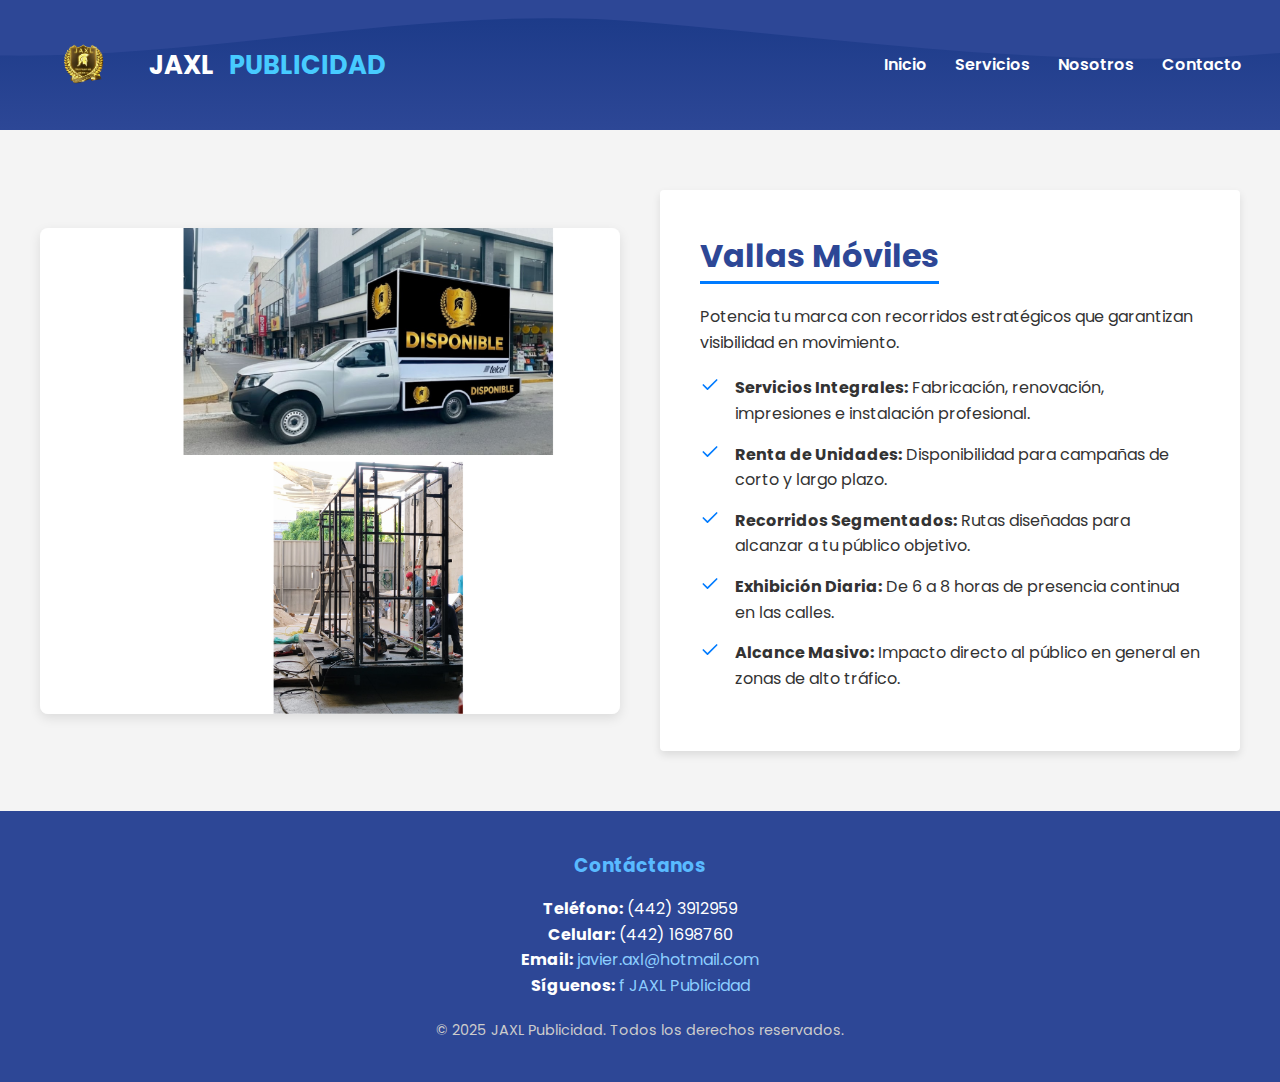
<file: vallas_moviles.html>
<!DOCTYPE html>
<html lang="es">
<head>
    <meta charset="UTF-8">
    <meta name="viewport" content="width=device-width, initial-scale=1.0">
    <title>JAXL Publicidad - Vallas Móviles</title>
    <link href="https://fonts.googleapis.com/css2?family=Poppins:wght@300;600;700;800&display=swap" rel="stylesheet">
    
    <style>

        * {
            box-sizing: border-box;
            margin: 0;
            padding: 0;
        }

        body {
            font-family: 'Poppins', sans-serif;
            line-height: 1.6;
            color: #333;
            background-color: #f4f4f4; 
        }

        a {
            text-decoration: none;
            color: #007bff;
        }

        /* NAVEGACIÓN  */

        .menu-wave {
            position: sticky;
            top: 0;
            z-index: 1000;
            height: 130px;
            background: 
                url("data:image/svg+xml;utf8,<svg xmlns='http://www.w3.org/2000/svg' viewBox='0 0 1440 120'><path fill='%232d4796' d='M0,40 C240,80 480,0 720,20 960,40 1200,80 1440,30 L1440,0 L0,0 Z'/></svg>") no-repeat bottom,
                linear-gradient(180deg, #1a3987, #2D4796);
            background-size: cover;
        }

        .menu-content {
            height: 130px;
            padding: 0 3%;
            display: flex;
            align-items: center;
            justify-content: space-between;
        }

        /* Logo + Texto en el Menú */
        .logo {
            font-size: 1.6em;
            font-weight: 700;
            color: white;
            display: flex;
            align-items: center;
            gap: 15px;
        }

        .logo img {
            height: 80px; 
            width: auto;
        }

        .logo span { color: #47cbff; }

        /* Lógica de Menú Móvil */
        .menu-toggle { display: none; }
        
        .menu-icon {
            display: none;
            flex-direction: column;
            cursor: pointer;
            gap: 5px;
        }

        .menu-icon span {
            width: 30px;
            height: 3px;
            background-color: white;
            border-radius: 2px;
        }

        nav ul {
            list-style: none;
            display: flex;
        }

        nav ul li { margin-left: 28px; }

        nav ul li a {
            color: white;
            font-weight: 600;
            transition: color 0.3s;
        }

        /* CONTENIDO PRINCIPAL */

        .contenido-pagina-fiel {
            padding: 60px 20px;
            background-color: #f4f4f4;
            min-height: calc(100vh - 130px - 200px);
        }

        .contenedor-dos-columnas {
            max-width: 1200px;
            margin: 0 auto;
            display: grid;
            grid-template-columns: 1fr 1fr;
            gap: 40px;
            align-items: center;
        }

        .columna-izquierda img {
            width: 100%;
            height: auto;
            border-radius: 8px;
            box-shadow: 0 4px 12px rgba(0,0,0,0.1);
            display: block;
        }

        .card-fiel-imagen {
            background: #ffffff;
            padding: 40px;
            border-radius: 4px;
            box-shadow: 0 4px 8px rgba(0,0,0,0.1);
            text-align: left;
        }

        .card-fiel-imagen h3 {
            color: #2D4796;
            font-size: 2em;
            margin-bottom: 20px;
            border-bottom: 3px solid #007bff;
            display: inline-block;
        }

        .lista-servicios-fiel {
            list-style: none;
            margin: 20px 0;
        }

        .lista-servicios-fiel li {
            display: flex;
            align-items: flex-start;
            margin-bottom: 15px;
        }

        .lista-servicios-fiel li::before {
            content: url("data:image/svg+xml,%3Csvg xmlns='http://www.w3.org/2000/svg' width='20' height='20' viewBox='0 0 24 24' fill='none' stroke='%23007bff' stroke-width='2' stroke-linecap='round' stroke-linejoin='round'%3E%3Cpolyline points='20 6 9 17 4 12'%3E%3C/polyline%3E%3C/svg%3E");
            margin-right: 15px;
            flex-shrink: 0;
        }


        footer {
            background-color: #2D4796;
            color: white;
            padding: 40px 5%;
            text-align: center;
        }

        .contacto-info h3 { color: #59baff; margin-bottom: 15px; }
        .contacto-info p a { color: #8cceff; }
        .copyright { font-size: 0.9em; color: #ccc; margin-top: 20px; }


        @media (max-width: 768px) {
            .menu-icon { display: flex; }
            
            nav ul {
                position: absolute;
                top: 100%;
                left: 0;
                width: 100%;
                background-color: #2D4796;
                flex-direction: column;
                max-height: 0;
                overflow: hidden;
                transition: max-height 0.4s ease;
                text-align: center;
            }

            nav ul li {
                margin: 0;
                border-bottom: 1px solid rgba(255,255,255,0.1);
            }

            nav ul li a { padding: 20px; display: block; }

            .menu-toggle:checked ~ nav ul { max-height: 400px; }

            .logo { font-size: 1.2em; }
            .logo img { height: 45px; }

            .contenedor-dos-columnas {
                grid-template-columns: 1fr;
                gap: 20px;
            }

            .columna-derecha { order: 1; }
            .columna-izquierda { order: 2; }
            
            .card-fiel-imagen { padding: 25px 20px; }
        }
    </style>
</head>
<body>

    <header class="menu-wave">
        <div class="menu-content">
            <div class="logo">
                <img src="jaxl.png" alt="Logo"> 
                JAXL <span>PUBLICIDAD</span>
            </div>
            
            <input type="checkbox" id="menu-toggle" class="menu-toggle">
            <label for="menu-toggle" class="menu-icon">
                <span></span>
                <span></span>
                <span></span>
            </label>

            <nav>
                <ul>
                    <li><a href="index.html#inicio">Inicio</a></li>
                    <li><a href="index.html#servicios">Servicios</a></li>
                    <li><a href="index.html#nosotros">Nosotros</a></li>
                    <li><a href="index.html#contacto">Contacto</a></li>
                </ul>
            </nav>
        </div>
    </header>

    <section class="contenido-pagina-fiel">
        <div class="contenedor-dos-columnas">
            
            <div class="columna-izquierda">
                <img src="vallas_m.png" alt="Vallas Móviles JAXL Publicidad">
            </div>
            
            <div class="columna-derecha">
                <div class="card-fiel-imagen">
                    <h3>Vallas Móviles</h3>
                    <p>Potencia tu marca con recorridos estratégicos que garantizan visibilidad en movimiento.</p>
                    
                    <ul class="lista-servicios-fiel">
                        <li><p><strong>Servicios Integrales:</strong> Fabricación, renovación, impresiones e instalación profesional.</p></li>
                        <li><p><strong>Renta de Unidades:</strong> Disponibilidad para campañas de corto y largo plazo.</p></li>
                        <li><p><strong>Recorridos Segmentados:</strong> Rutas diseñadas para alcanzar a tu público objetivo.</p></li>
                        <li><p><strong>Exhibición Diaria:</strong> De 6 a 8 horas de presencia continua en las calles.</p></li>
                        <li><p><strong>Alcance Masivo:</strong> Impacto directo al público en general en zonas de alto tráfico.</p></li>
                    </ul>
                </div>
            </div>
            
        </div>
    </section>

    <footer id="contacto">
        <div class="contacto-info">
            <h3>Contáctanos</h3>
            <p><strong>Teléfono:</strong> (442) 3912959</p>
            <p><strong>Celular:</strong> (442) 1698760</p>
            <p><strong>Email:</strong> <a href="mailto:javier.axl@hotmail.com">javier.axl@hotmail.com</a></p>
            <p><strong>Síguenos:</strong> <a href="https://www.facebook.com/JAXLPublicidad" target="_blank">f JAXL Publicidad</a></p>
        </div>
        <p class="copyright">&copy; 2025 JAXL Publicidad. Todos los derechos reservados.</p>
    </footer>

</body>
</html>
</file>
